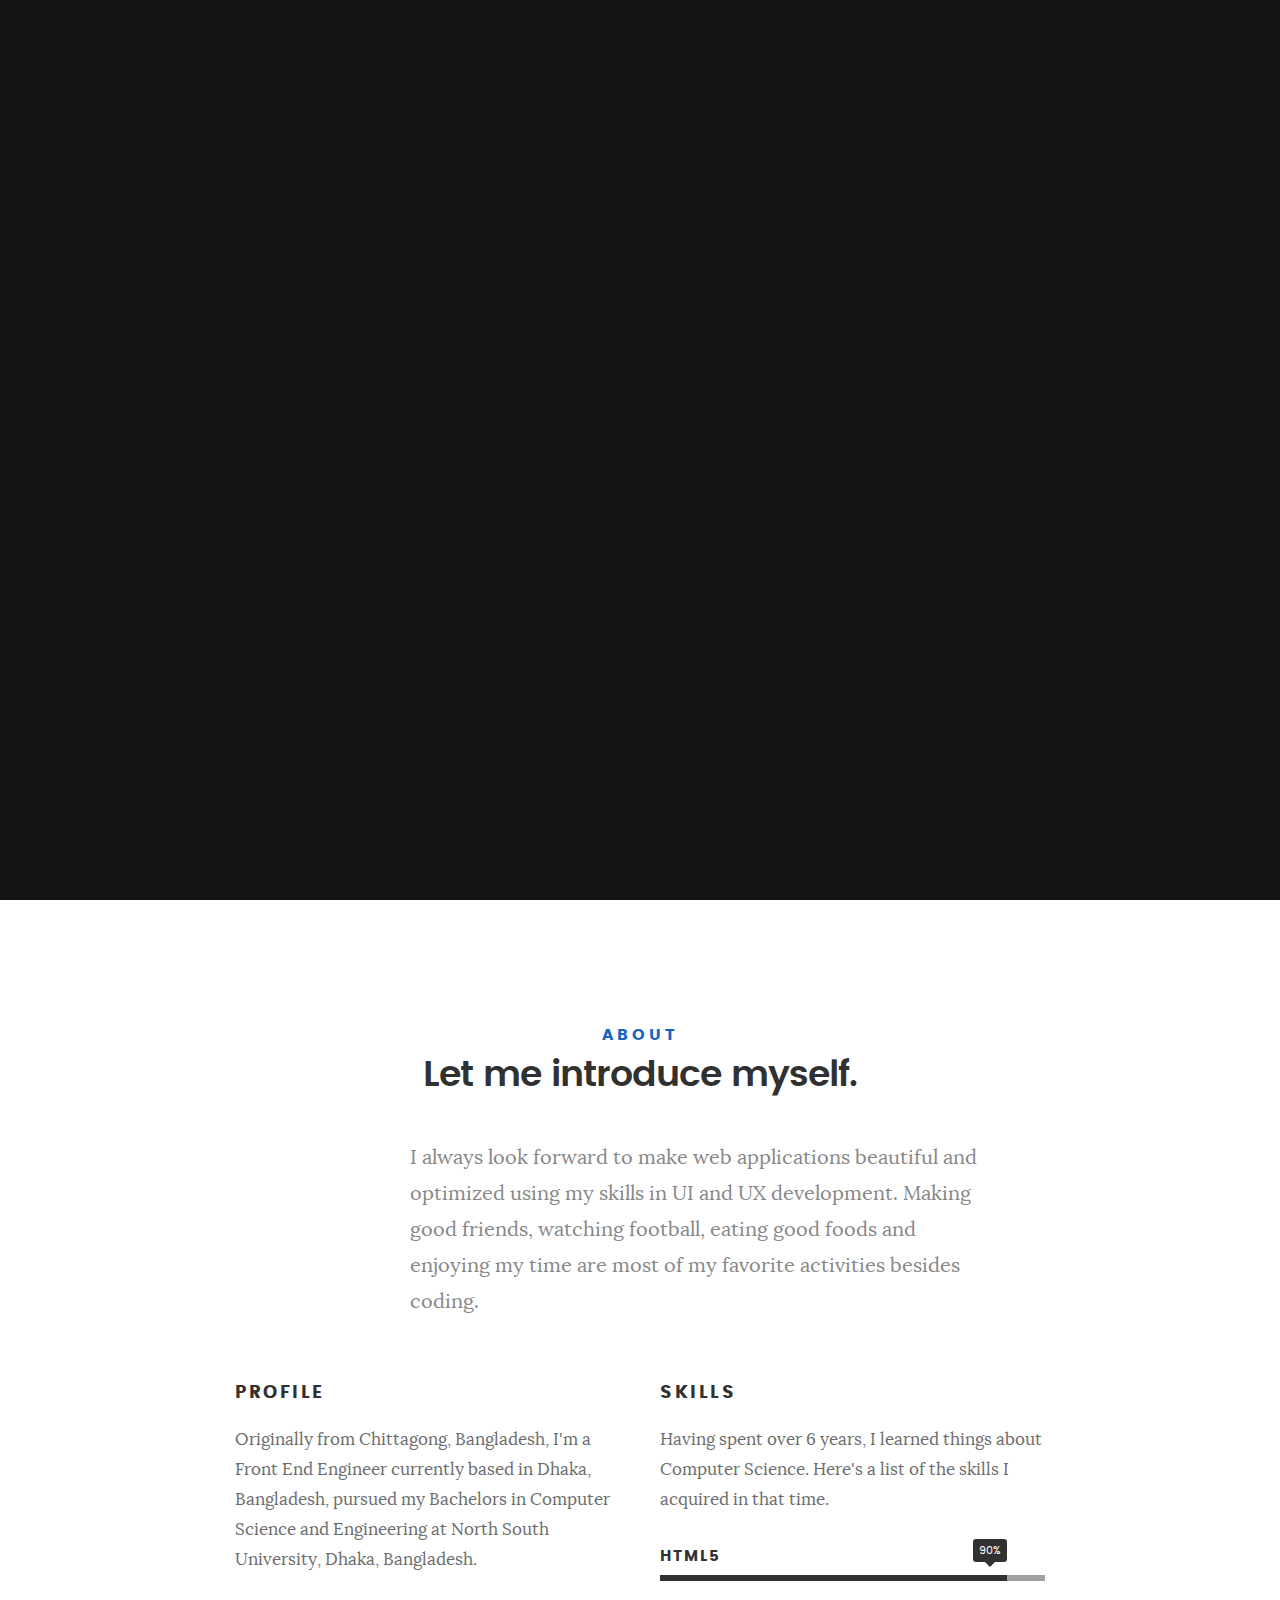
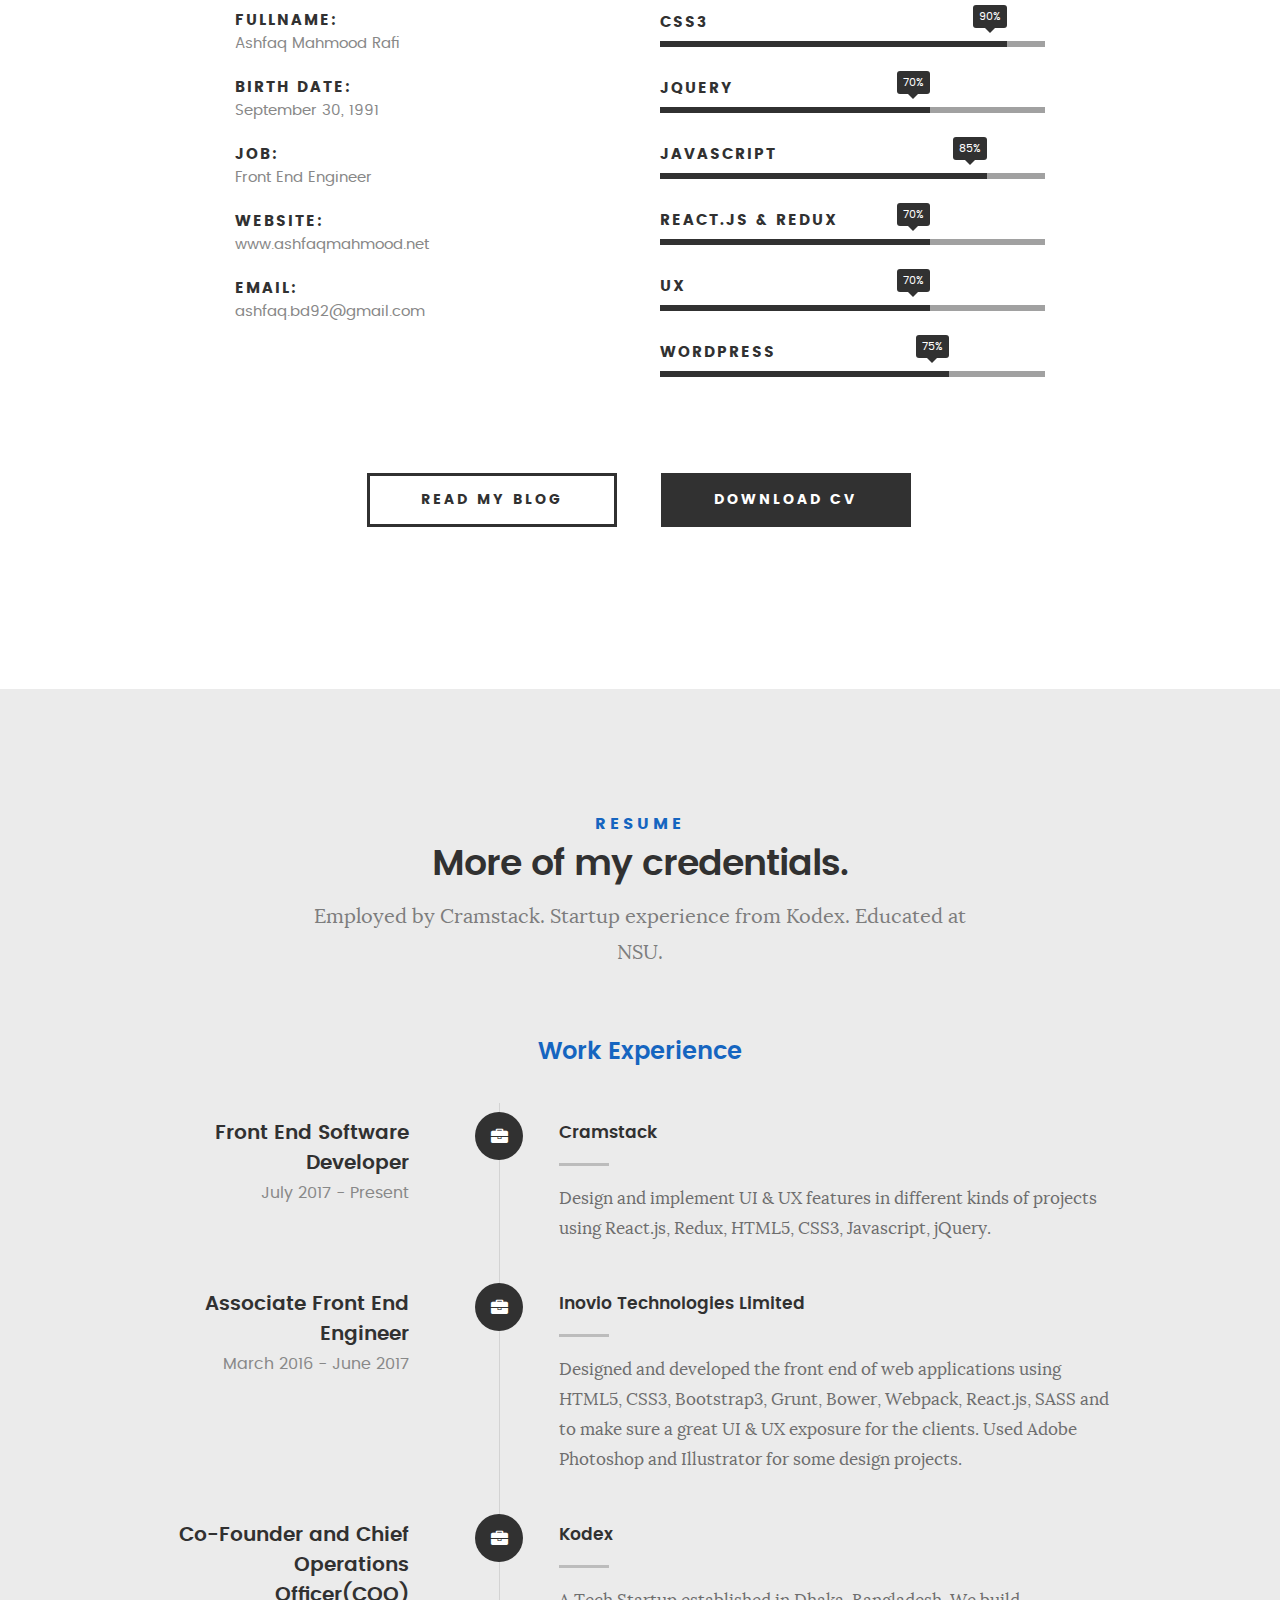
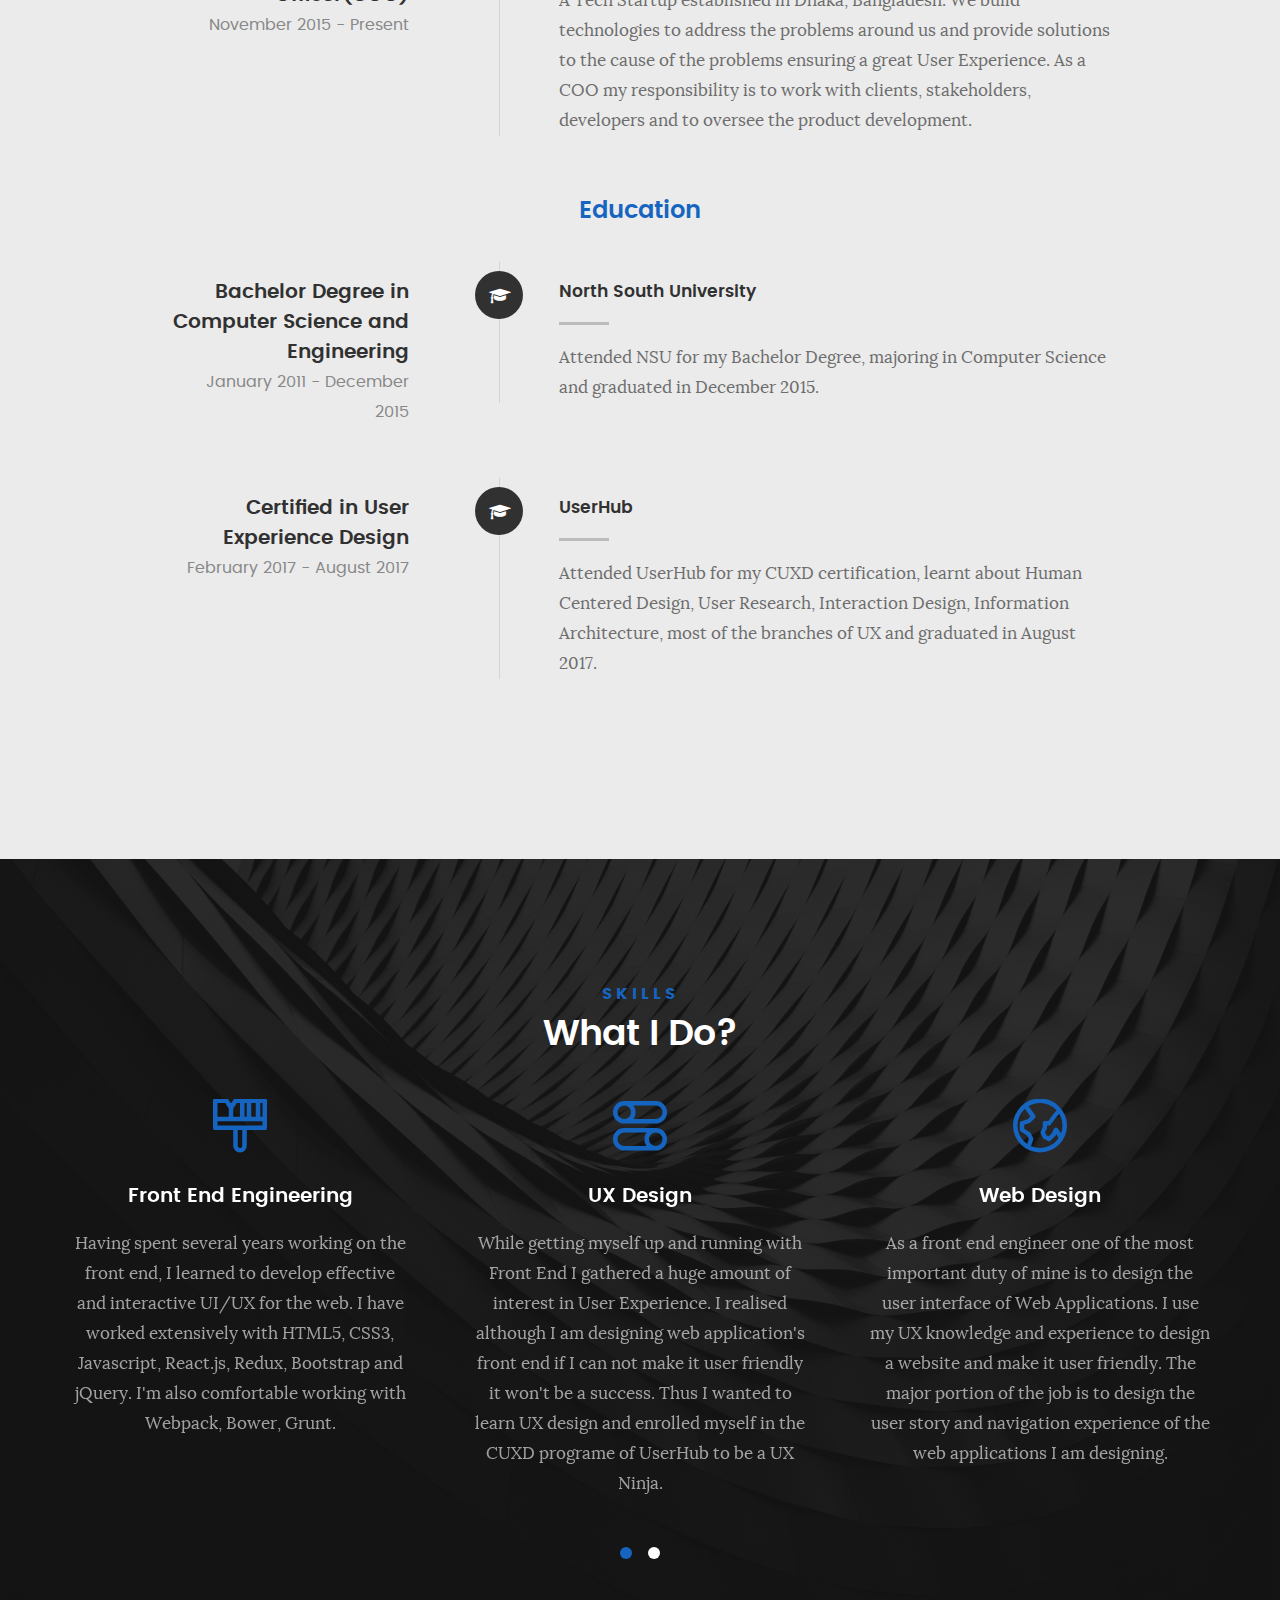
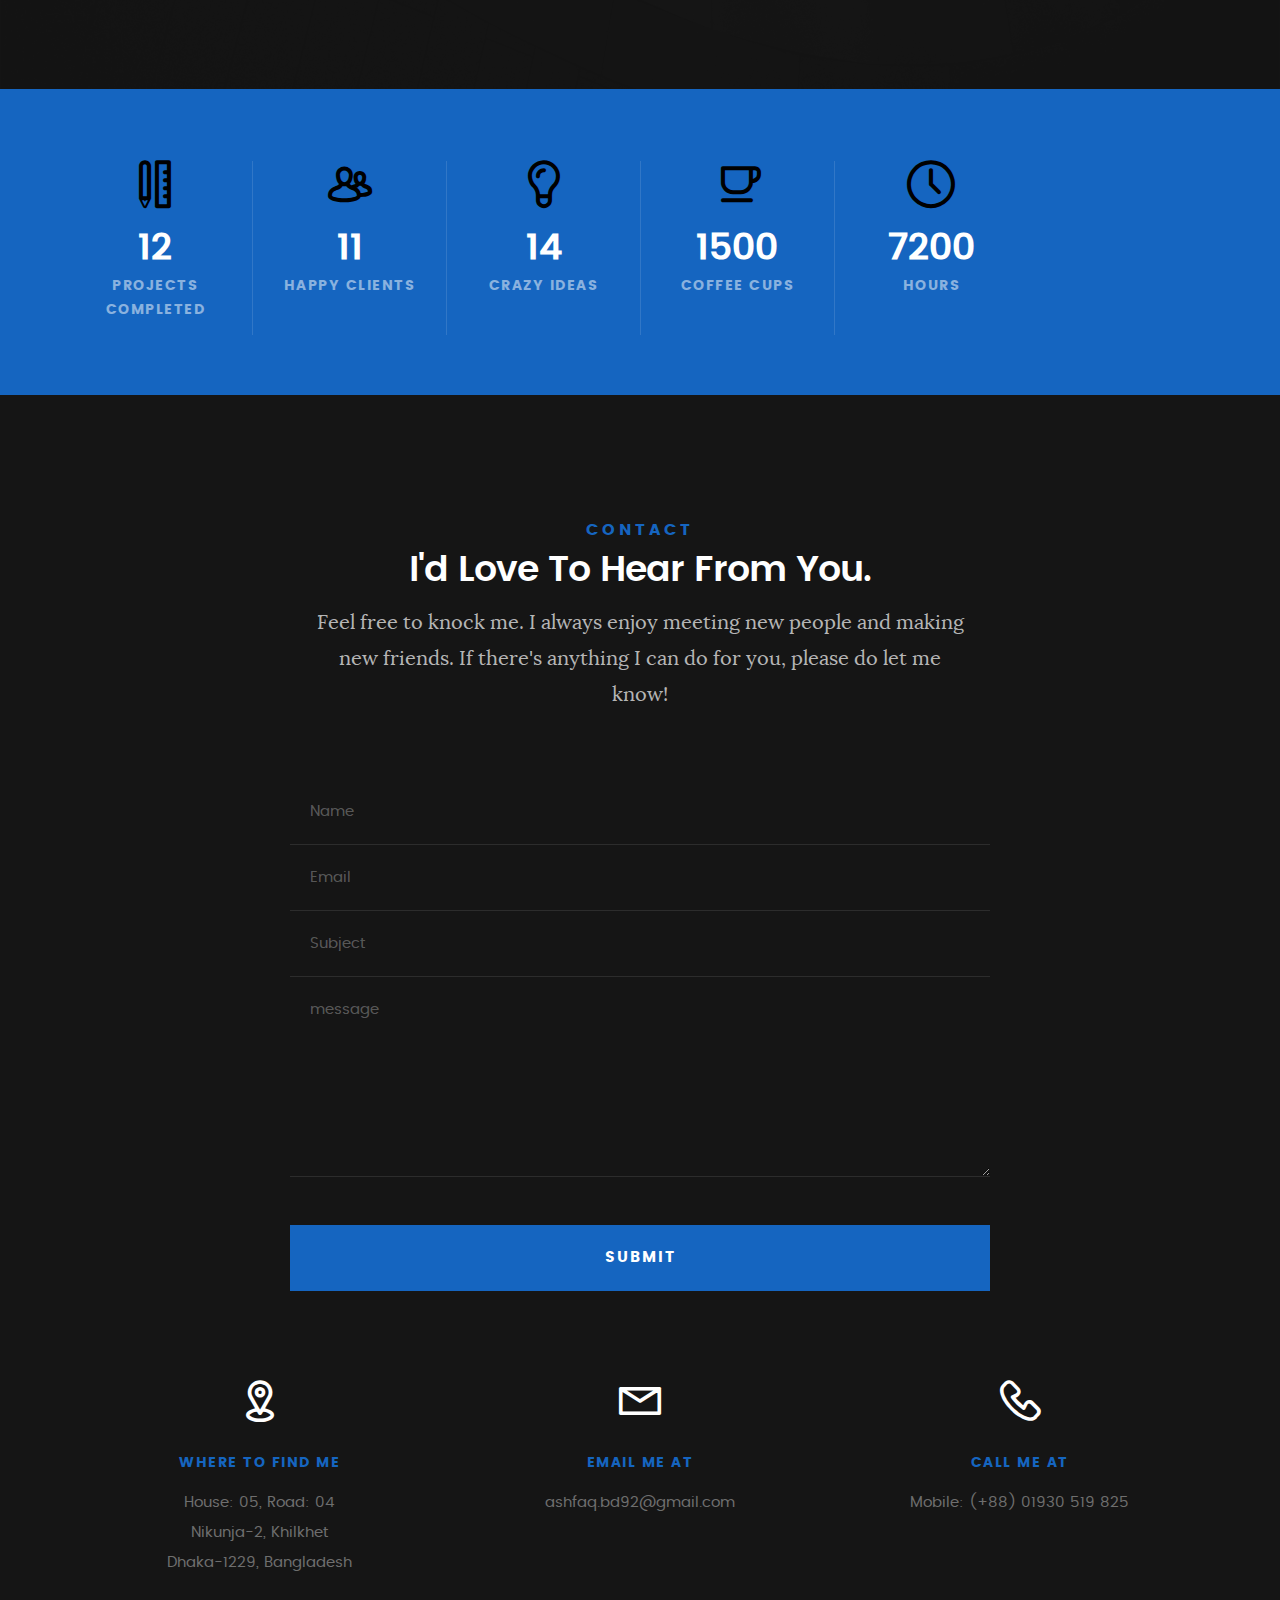
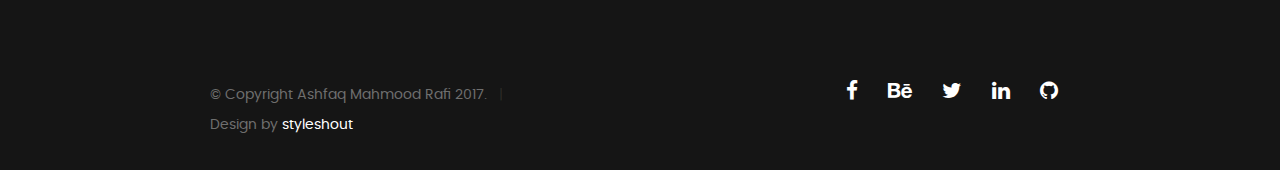
<file: index.html>
<!DOCTYPE html>
<!--[if IE 8 ]><html class="no-js oldie ie8" lang="en"> <![endif]-->
<!--[if IE 9 ]><html class="no-js oldie ie9" lang="en"> <![endif]-->
<!--[if (gte IE 9)|!(IE)]><!--><html class="no-js" lang="en"> <!--<![endif]-->
<head>

   <!--- basic page needs
   ================================================== -->
   <meta charset="utf-8">
	<title>Ashfaq Mahmood Rafi</title>
	<meta name="description" content="">  
	<meta name="author" content="">

   <!-- mobile specific metas
   ================================================== -->
	<meta name="viewport" content="width=device-width, initial-scale=1, maximum-scale=1">

 	<!-- CSS
   ================================================== -->
   <link rel="stylesheet" href="css/base.css">  
   <link rel="stylesheet" href="css/main.css">
   <link rel="stylesheet" href="css/vendor.css">     

   <!-- script
   ================================================== -->   
	<script src="js/modernizr.js"></script>
	<script src="js/pace.min.js"></script>

   <!-- favicons
	================================================== -->
	<!--<link rel="icon" type="image/png" href="favicon.png">-->
	<link rel="shortcut icon" type="image/x-icon" href="fav.ico">

</head>

<body id="top">

	<!-- header 
   ================================================== -->
   <header>   	
   	<div class="row">

   		<div class="top-bar">
   			<a class="menu-toggle" href="#"><span>Menu</span></a>

	   		<!--<div class="logo">-->
		         <!--<a href="index.html"></a>-->
			<!--</div>-->

		   	<nav id="main-nav-wrap">
					<ul class="main-navigation">
						<li class="current"><a class="smoothscroll"  href="#intro" title="">Home</a></li>
						<li><a class="smoothscroll"  href="#about" title="">About</a></li>
						<li><a class="smoothscroll"  href="#resume" title="">Resume</a></li>
						<li><a href="portfolio.html" title="Portfolio" target="_blank">Portfolio</a></li>
						<li><a class="smoothscroll"  href="#services" title="">SKills</a></li>
						<li><a class="smoothscroll"  href="#contact" title="">Contact</a></li>
                        <!--<li><a class="smoothscroll"  href="https://medium.com/@ashfaq.rafi" title="">Blog</a></li>-->
						<!--<li><a href="styles.html" title="">Style Demo</a></li>				-->
					</ul>
				</nav>    		
   		</div> <!-- /top-bar --> 
   		
   	</div> <!-- /row --> 		
   </header> <!-- /header -->

	<!-- intro section
   ================================================== -->
   <section id="intro">   

   	<div class="intro-overlay"></div>	

   	<div class="intro-content">
   		<div class="row">

   			<div class="col-twelve">

	   			<h5>Hi, There.</h5>
	   			<h1>I'm Ashfaq Mahmood Rafi.</h1>

	   			<p class="intro-position">
	   				<span>Front End Engineer</span>
	   				<span>UI & UX Developer</span>
	   			</p>

	   			<a class="button stroke smoothscroll" href="#about" title="">More About Me</a>

	   		</div>  
   			
   		</div>   		 		
   	</div> <!-- /intro-content --> 

   	<ul class="intro-social">        
         <li><a href="https://www.facebook.com/ashfaq.rafi"><i class="fa fa-facebook"></i></a></li>
         <li><a href="https://www.behance.net/ashfaqrafi"><i class="fa fa-behance"></i></a></li>
         <li><a href="https://twitter.com/ashfaqrafi"><i class="fa fa-twitter"></i></a></li>
         <!--<li><a href="#"><i class="fa fa-dribbble"></i></a></li>-->
        <li><a href="https://www.linkedin.com/in/ashfaqrafi/"><i class="fa fa-linkedin"></i></a></li>
         <li><a href="https://github.com/ashfaqrafi"><i class="fa fa-github"></i></a></li>
      </ul> <!-- /intro-social -->      	

   </section> <!-- /intro -->


   <!-- about section
   ================================================== -->
   <section id="about">  

   	<div class="row section-intro">
   		<div class="col-twelve">

   			<h5>About</h5>
   			<h1>Let me introduce myself.</h1>

   			<div class="intro-info">

   				<!--<img src="images/pro.jpg" alt="Profile Picture">-->

   				<p class="lead">
                    I always look forward to make web applications beautiful and optimized using my skills in UI and UX development. Making good friends, watching football, eating good foods and enjoying my time are most of my favorite activities besides coding.
				</p>
   			</div>   			

   		</div>   		
   	</div> <!-- /section-intro -->

   	<div class="row about-content">

   		<div class="col-six tab-full">

   			<h3>Profile</h3>
   			<p>
                Originally from Chittagong, Bangladesh, I'm a Front End Engineer currently based in Dhaka, Bangladesh, pursued my Bachelors in Computer Science and Engineering at North South University, Dhaka, Bangladesh.
            </p>

   			<ul class="info-list">
   				<li>
   					<strong>Fullname:</strong>
   					<span>Ashfaq Mahmood Rafi</span>
   				</li>
   				<li>
   					<strong>Birth Date:</strong>
   					<span>September 30, 1991</span>
   				</li>
   				<li>
   					<strong>Job:</strong>
   					<span>Front End Engineer</span>
   				</li>
   				<li>
   					<strong>Website:</strong>
   					<span>www.ashfaqmahmood.net</span>
   				</li>
   				<li>
   					<strong>Email:</strong>
   					<span>ashfaq.bd92@gmail.com</span>
   				</li>

   			</ul> <!-- /info-list -->

   		</div>

   		<div class="col-six tab-full">

   			<h3>Skills</h3>
   			<p>
                Having spent over 6 years, I learned things about Computer Science. Here's a list of the skills I acquired in that time.
            </p>

				<ul class="skill-bars">
				   <li>
				   	<div class="progress percent90"><span>90%</span></div>
				   	<strong>HTML5</strong>
				   </li>
				   <li>
				   	<div class="progress percent90"><span>90%</span></div>
				   	<strong>CSS3</strong>
				   </li>
				   <li>
				   	<div class="progress percent70"><span>70%</span></div>
				   	<strong>JQuery</strong>
				   </li>
				   <li>
				   	<div class="progress percent85"><span>85%</span></div>
				   	<strong>Javascript</strong>
				   </li>
                    <li>

                        <div class="progress percent70"><span>70%</span></div>
                        <strong>React.js & Redux</strong>
                    </li>
                    <li>

                        <div class="progress percent70"><span>70%</span></div>
                        <strong>UX</strong>
                    </li>
				   <li>

				   	<div class="progress percent75"><span>75%</span></div>
				   	<strong>Wordpress</strong>
				   </li>
      
				</ul> <!-- /skill-bars -->		

   		</div>

   	</div>

   	<div class="row button-section">
   		<div class="col-twelve">
   			<a href="https://medium.com/@ashfaq.rafi" title="Read Me" class="button stroke">Read My Blog</a>
   			<a href="https://drive.google.com/file/d/0B57ECb1aXMYuRTZSc0V0UDFZalk/view?usp=sharing" title="Download CV" class="button button-primary">Download CV</a>
   		</div>   		
   	</div>

   </section> <!-- /process-->    


   <!-- resume Section
   ================================================== -->
	<section id="resume" class="grey-section">

		<div class="row section-intro">
   		<div class="col-twelve">

   			<h5>Resume</h5>
   			<h1>More of my credentials.</h1>

   			<p class="lead">
                Employed by Cramstack. Startup experience from Kodex. Educated at NSU.
            </p>

   		</div>   		
   	</div> <!-- /section-intro--> 

   	<div class="row resume-timeline">

   		<div class="col-twelve resume-header">

   			<h2>Work Experience</h2>

   		</div> <!-- /resume-header -->

   		<div class="col-twelve">

   			<div class="timeline-wrap">

   				<div class="timeline-block">

	   				<div class="timeline-ico">
	   					<i class="fa fa-briefcase"></i>
	   				</div>

	   				<div class="timeline-header">
	   					<h3>Front End Software Developer</h3>
	   					<p>July 2017 - Present</p>
	   				</div>

	   				<div class="timeline-content">
	   					<h4>Cramstack</h4>
	   					<p>
                            Design and implement UI & UX features in different kinds of projects using React.js, Redux, HTML5, CSS3, Javascript, jQuery.
                        </p>
	   				</div>

	   			</div> <!-- /timeline-block -->

	   			<div class="timeline-block">

	   				<div class="timeline-ico">
	   					<i class="fa fa-briefcase"></i>
	   				</div>

	   				<div class="timeline-header">
	   					<h3>Associate Front End Engineer</h3>
	   					<p>March 2016 - June 2017</p>
	   				</div>

	   				<div class="timeline-content">
	   					<h4>Inovio Technologies Limited</h4>
	   					<p>
                            Designed and developed the front end of web applications using HTML5, CSS3, Bootstrap3, Grunt, Bower, Webpack, React.js, SASS and to make sure a great UI & UX exposure for the clients. Used Adobe Photoshop and Illustrator for some design projects.
                        </p>
	   				</div>

	   			</div>

                <div class="timeline-block">

                    <div class="timeline-ico">
                        <i class="fa fa-briefcase"></i>
                    </div>

                    <div class="timeline-header">
                        <h3>Co-Founder and Chief Operations Officer(COO)</h3>
                        <p>November 2015 - Present</p>
                    </div>

                    <div class="timeline-content">
                        <h4>Kodex</h4>
                        <p>
                            A Tech Startup established in Dhaka, Bangladesh. We build technologies to address the problems around us and provide solutions to the cause of the problems ensuring a great User Experience.
                            As a COO my responsibility is to work with clients, stakeholders, developers and to oversee the product development.
                        </p>
                    </div>

                </div><!-- /timeline-block -->

	   			<!-- /timeline-block -->

   			</div> <!-- /timeline-wrap -->   			

   		</div> <!-- /col-twelve -->
   		
   	</div> <!-- /resume-timeline -->
   	
   	<div class="row resume-timeline">

   		<div class="col-twelve resume-header">

   			<h2>Education</h2>

   		</div> <!-- /resume-header -->

   		<div class="col-twelve">

   			<div class="timeline-wrap">

   				 <!-- /timeline-block -->

	   			<div class="timeline-block">

	   				<div class="timeline-ico">
	   					<i class="fa fa-graduation-cap"></i>
	   				</div>

	   				<div class="timeline-header">
	   					<h3>Bachelor Degree in Computer Science and Engineering</h3>
	   					<p>January 2011 - December 2015</p>
	   				</div>

	   				<div class="timeline-content">
	   					<h4>North South University</h4>
	   					<p>
                            Attended NSU for my Bachelor Degree, majoring in Computer Science and graduated in December 2015.
                        </p>
	   				</div>

	   			</div>

                <!-- /timeline-block -->

	   			 <!-- /timeline-block -->

   			</div> <!-- /timeline-wrap -->   			

   		</div>

        <div class="col-twelve">

            <div class="timeline-wrap">

                <!-- /timeline-block -->

                <div class="timeline-block">

                    <div class="timeline-ico">
                        <i class="fa fa-graduation-cap"></i>
                    </div>

                    <div class="timeline-header">
                        <h3>Certified in User Experience Design</h3>
                        <p>February 2017 - August 2017</p>
                    </div>

                    <div class="timeline-content">
                        <h4>UserHub</h4>
                        <p>
                            Attended UserHub for my CUXD certification, learnt about Human Centered Design, User Research, Interaction Design, Information Architecture, most of the branches of UX and graduated in August 2017.
                        </p>
                    </div>

                </div><!-- /timeline-block -->

                <!-- /timeline-block -->

            </div> <!-- /timeline-wrap -->

        </div><!-- /col-twelve -->
   		
   	</div> <!-- /resume-timeline -->
		
	</section> <!-- /features -->


	<!-- Portfolio Section
   ================================================== -->
	<!--<section id="portfolio">-->

		<!--<div class="row section-intro">-->
   		<!--<div class="col-twelve">-->

   			<!--<h5>Portfolio</h5>-->
   			<!--<h1>Check Out Some of My Works.</h1>-->

   			<!--&lt;!&ndash;<p class="lead">Lorem ipsum Do commodo in proident enim in dolor cupidatat adipisicing dolore officia nisi aliqua incididunt Ut veniam lorem ipsum Consectetur ut in in eu do.</p>&ndash;&gt;-->

   		<!--</div>   		-->
   	<!--</div> &lt;!&ndash; /section-intro&ndash;&gt; -->

   	<!--<div class="row portfolio-content">-->

   		<!--<div class="col-twelve">-->

   			<!--&lt;!&ndash; portfolio-wrapper &ndash;&gt;-->
	         <!--<div id="folio-wrapper" class="block-1-2 block-mob-full stack">-->

	         	<!--<div class="bgrid folio-item">-->
	               <!--<div class="item-wrap">-->
	               	<!--<img src="images/portfolio/liberty.jpg" alt="Liberty">-->
	                  <!--<a href="#modal-01" class="overlay">	                  	           -->
	                     <!--<div class="folio-item-table">-->
	                     	<!--<div class="folio-item-cell">-->
		     					       <!--<h3 class="folio-title">Liberty</h3>	     					    -->
		     					    	 <!--<span class="folio-types">-->
		     					       	  <!--Graphic Design-->
		     					       <!--</span>-->
		     					   <!--</div>	                      	-->
	                     <!--</div>                    -->
	                  <!--</a>-->
	               <!--</div>	               -->
	        		<!--</div> &lt;!&ndash; /folio-item &ndash;&gt;-->

	        		<!--<div class="bgrid folio-item">-->
	               <!--<div class="item-wrap">-->
	               	<!--<img src="images/portfolio/shutterbug.jpg" alt="Shutterbug">-->
	               	<!--<a href="#modal-02" class="overlay">              		                  -->
	                     <!--<div class="folio-item-table">-->
	                     	<!--<div class="folio-item-cell">-->
	                     		<!--<h3 class="folio-title">Shutterbug</h3>	     					    -->
		     					    	<!--<span class="folio-types">-->
		     					       	  <!--Web Design-->
		     					      <!--</span>		     		-->
		     					   <!--</div> 	                      	-->
	                     <!--</div>                    -->
	                  <!--</a>-->
	               <!--</div>-->
	        		<!--</div> &lt;!&ndash; /folio-item &ndash;&gt;-->

	            <!--<div class="bgrid folio-item">-->
	               <!--<div class="item-wrap">-->
	               	<!--<img src="images/portfolio/clouds.jpg"alt="Clouds">-->
	                  <!--<a href="#modal-03" class="overlay">             		                  -->
	                     <!--<div class="folio-item-table">-->
	                     	<!--<div class="folio-item-cell">-->
	                     		<!--<h3 class="folio-title">Clouds</h3>	     					    -->
		     					    	<!--<span class="folio-types">-->
		     					       	  <!--Web Design-->
		     					      <!--</span>		     		-->
		     					   <!--</div> 	                      	-->
	                     <!--</div>                    -->
	                  <!--</a>-->
	               <!--</div>-->
	        		<!--</div> &lt;!&ndash; /folio-item &ndash;&gt;-->

	            <!--<div class="bgrid folio-item">-->
	               <!--<div class="item-wrap">-->
	               	<!--<img src="images/portfolio/beetle.jpg" alt="Beetle">-->
	                  <!--<a href="#modal-04" class="overlay">                  	                 -->
	                     <!--<div class="folio-item-table">-->
	                     	<!--<div class="folio-item-cell">-->
	                     		<!--<h3 class="folio-title">Beetle</h3>	     					    -->
		     					    	<!--<span class="folio-types">-->
		     					       	  <!--Branding-->
		     					      <!--</span>		     		-->
		     					   <!--</div>  	                      	-->
	                     <!--</div>                    -->
	                  <!--</a>-->
	               <!--</div>-->
	        		<!--</div> &lt;!&ndash; /folio-item &ndash;&gt;     -->

	        		<!--<div class="bgrid folio-item">-->
	               <!--<div class="item-wrap">-->
	               	<!--<img src="images/portfolio/lighthouse.jpg" alt="Lighthouse">-->
	                  <!--<a href="#modal-05" class="overlay">             		                  -->
	                     <!--<div class="folio-item-table">-->
	                     	<!--<div class="folio-item-cell">-->
	                     		<!--<h3 class="folio-title">Lighthouse</h3>	     					    -->
		     					    	<!--<span class="folio-types">-->
		     					       	  <!--Web Development-->
		     					      <!--</span>		     		-->
		     					   <!--</div> 	                      	-->
	                     <!--</div>                    -->
	                  <!--</a>-->
	               <!--</div>-->
	        		<!--</div> &lt;!&ndash; /folio-item &ndash;&gt;-->

	            <!--<div class="bgrid folio-item">-->
	               <!--<div class="item-wrap">-->
	               	<!--<img src="images/portfolio/salad.jpg" alt="Salad">-->
	                  <!--<a href="#modal-06" class="overlay">-->
	                     <!--<div class="folio-item-table">-->
	                     	<!--<div class="folio-item-cell">-->
	                     		<!--<h3 class="folio-title">Salad</h3>	     					    -->
		     					    	<!--<span class="folio-types">-->
		     					       	  <!--Branding-->
		     					      <!--</span>		     		-->
		     					   <!--</div>	                      	-->
	                     <!--</div>                    -->
	                  <!--</a>-->
	               <!--</div>-->
	        		<!--</div> &lt;!&ndash; /folio-item &ndash;&gt;   -->

	            <!--&lt;!&ndash; modal popups - begin-->
	            <!--============================================================= &ndash;&gt;-->
	            <!--<div id="modal-01" class="popup-modal slider mfp-hide">	-->

				     	<!--<div class="media">-->
				     		<!--<img src="images/portfolio/modals/m-liberty.jpg" alt="" />-->
				     	<!--</div>      	-->

					   <!--<div class="description-box">-->
					      <!--<h4>Liberty</h4>		      -->
					      <!--<p>Proin gravida nibh vel velit auctor aliquet. Aenean sollicitudin, lorem quis bibendum auctor, nisi elit consequat ipsum, nec sagittis sem nibh id elit.</p>-->

					      <!--<div class="categories">Web Development</div>			               -->
					   <!--</div>-->

			         <!--<div class="link-box">-->
			            <!--<a href="http://www.behance.net">Details</a>-->
					      <!--<a href="#" class="popup-modal-dismiss">Close</a>-->
			         <!--</div>		      -->

				   <!--</div> &lt;!&ndash; /modal-01 &ndash;&gt;-->

				   <!--<div id="modal-02" class="popup-modal slider mfp-hide">	-->

				     	<!--<div class="media">-->
				     		<!--<img src="images/portfolio/modals/m-shutterbug.jpg" alt="" />-->
				     	<!--</div>      	-->

					   <!--<div class="description-box">-->
					      <!--<h4>Shutterbug</h4>		      -->
					      <!--<p>Proin gravida nibh vel velit auctor aliquet. Aenean sollicitudin, lorem quis bibendum auctor, nisi elit consequat ipsum, nec sagittis sem nibh id elit.</p>-->

					      <!--<div class="categories">Web Design</div>			               -->
					   <!--</div>-->

			         <!--<div class="link-box">-->
			            <!--<a href="http://www.behance.net">Details</a>-->
					      <!--<a href="#" class="popup-modal-dismiss">Close</a>-->
			         <!--</div>		      -->

				   <!--</div> &lt;!&ndash; /modal-02 &ndash;&gt;-->

				   <!--<div id="modal-03" class="popup-modal slider mfp-hide">	-->

				     	<!--<div class="media">-->
				     		<!--<img src="images/portfolio/modals/m-clouds.jpg" alt="" />-->
				     	<!--</div>      	-->

					   <!--<div class="description-box">-->
					      <!--<h4>Clouds</h4>		      -->
					      <!--<p>Proin gravida nibh vel velit auctor aliquet. Aenean sollicitudin, lorem quis bibendum auctor, nisi elit consequat ipsum, nec sagittis sem nibh id elit.</p>-->

					      <!--<div class="categories">Web Design</div>			               -->
					   <!--</div>-->

			         <!--<div class="link-box">-->
			            <!--<a href="http://www.behance.net">Details</a>-->
					      <!--<a href="#" class="popup-modal-dismiss">Close</a>-->
			         <!--</div>		      -->

				   <!--</div> &lt;!&ndash; /modal-03 &ndash;&gt;-->

				   <!--<div id="modal-04" class="popup-modal slider mfp-hide">	-->

				     	<!--<div class="media">-->
				     		<!--<img src="images/portfolio/modals/m-beetle.jpg" alt="" />-->
				     	<!--</div>      	-->

					   <!--<div class="description-box">-->
					      <!--<h4>Beetle</h4>		      -->
					      <!--<p>Proin gravida nibh vel velit auctor aliquet. Aenean sollicitudin, lorem quis bibendum auctor, nisi elit consequat ipsum, nec sagittis sem nibh id elit.</p>-->

					      <!--<div class="categories">Branding</div>			               -->
					   <!--</div>-->

			         <!--<div class="link-box">-->
			            <!--<a href="http://www.behance.net">Details</a>-->
					      <!--<a href="#" class="popup-modal-dismiss">Close</a>-->
			         <!--</div>		      -->

				   <!--</div> &lt;!&ndash; /modal-04 &ndash;&gt;-->

				   <!--<div id="modal-05" class="popup-modal slider mfp-hide">	-->

				     	<!--<div class="media">-->
				     		<!--<img src="images/portfolio/modals/m-lighthouse.jpg" alt="" />-->
				     	<!--</div>      	-->

					   <!--<div class="description-box">-->
					      <!--<h4>Lighthouse</h4>		      -->
					      <!--<p>Proin gravida nibh vel velit auctor aliquet. Aenean sollicitudin, lorem quis bibendum auctor, nisi elit consequat ipsum, nec sagittis sem nibh id elit.</p>-->

					      <!--<div class="categories">Web Development</div>			               -->
					   <!--</div>-->

			         <!--<div class="link-box">-->
			            <!--<a href="http://www.behance.net">Details</a>-->
					      <!--<a href="#" class="popup-modal-dismiss">Close</a>-->
			         <!--</div>		      -->

				   <!--</div> &lt;!&ndash; /modal-05 &ndash;&gt;-->

				   <!--<div id="modal-06" class="popup-modal slider mfp-hide">	-->

				     	<!--<div class="media">-->
				     		<!--<img src="images/portfolio/modals/m-salad.jpg" alt="" />-->
				     	<!--</div>      	-->

					   <!--<div class="description-box">-->
					      <!--<h4>Salad</h4>		      -->
					      <!--<p>Proin gravida nibh vel velit auctor aliquet. Aenean sollicitudin, lorem quis bibendum auctor, nisi elit consequat ipsum, nec sagittis sem nibh id elit.</p>-->

					      <!--<div class="categories">Branding</div>			               -->
					   <!--</div>-->

			         <!--<div class="link-box">-->
			            <!--<a href="http://www.behance.net">Details</a>-->
					      <!--<a href="#" class="popup-modal-dismiss">Close</a>-->
			         <!--</div>		      -->

				   <!--</div> &lt;!&ndash; /modal-06 &ndash;&gt;-->


				   <!--&lt;!&ndash; modal popups - end-->
	            <!--============================================================= &ndash;&gt;-->

	         <!--</div> &lt;!&ndash; /portfolio-wrapper &ndash;&gt; -->

   		<!--</div>  &lt;!&ndash; /twelve &ndash;&gt;   -->

   	<!--</div> &lt;!&ndash; /portfolio-content &ndash;&gt; -->
		<!---->
	<!--</section> &lt;!&ndash; /portfolio &ndash;&gt; -->


	<!-- CTA Section
   ================================================== -->
	<!--<section id="cta" class="grey-section">-->

   	<!--<div class="row cta-content">-->

   		<!--<div class="col-twelve section-ads">  -->

	     		<!--<h2 class="h01"><a href="http://www.dreamhost.com/r.cgi?287326|STYLESHOUT">Styleshout Recommends Dreamhost.</a></h2>-->

		      <!--<p class="lead">-->
		      <!--Looking for an awesome and reliable webhosting? Try <a href="http://www.dreamhost.com/r.cgi?287326|STYLESHOUT"><span>DreamHost</span></a>.-->
				<!--Get <span>$50 off</span> when you sign up with the promocode <span>styleshout</span>. -->
				<!--&lt;!&ndash; Simply type	the promocode in the box labeled “Promo Code” when placing your order. &ndash;&gt;	-->
				<!--</p>-->

				<!--<div class="action">-->
			      <!--<a class="button button-primary large" href="http://www.dreamhost.com/r.cgi?287326|STYLESHOUT">Sign Up Now</a>-->
		      <!--</div>		     	-->

   		<!--</div>-->

   	<!--</div> &lt;!&ndash; /cta-content &ndash;&gt;-->

   <!--</section> &lt;!&ndash; /cta &ndash;&gt; -->

	
	<!-- services Section
   ================================================== -->
	<section id="services">

		<div class="overlay"></div>

		<div class="row section-intro">
   		<div class="col-twelve">

   			<h5>SKills</h5>
   			<h1>What I Do?</h1>

   			<!--<p class="lead">Lorem ipsum Do commodo in proident enim in dolor cupidatat adipisicing dolore officia nisi aliqua incididunt Ut veniam lorem ipsum Consectetur ut in in eu do.</p>-->

   		</div>   		
   	</div> <!-- /section-intro -->

   	<div class="row services-content">

   		<div id="owl-slider" class="owl-carousel services-list">

            <div class="service">

                <span class="icon"><i class="icon-paint-brush"></i></span>

                <div class="service-content">

                    <h3>Front End Engineering</h3>

                    <p class="desc">
                        Having spent several years working on the front end, I learned to develop effective and interactive UI/UX for the web. I have worked extensively with HTML5, CSS3, Javascript, React.js, Redux, Bootstrap and jQuery. I'm also comfortable working with Webpack, Bower, Grunt.
                    </p>

                </div>

            </div>

            <div class="service">

                <span class="icon"><i class="icon-toggles"></i></span>

                <div class="service-content">

                    <h3>UX Design</h3>

                    <p class="desc">
                        While getting myself up and running with Front End I gathered a huge amount of interest in User Experience. I realised although I am designing web application's front end if I can not make it user friendly it won't be a success. Thus I wanted to learn UX design and enrolled myself in the CUXD programe of UserHub to be a UX Ninja.
                    </p>

                </div>

            </div>

	      	<div class="service">	

	      		<span class="icon"><i class="icon-earth"></i></span>            

	            <div class="service-content">	

	            	 <h3>Web Design</h3>

		            <p class="desc">
                        As a front end engineer one of the most important duty of mine is to design the user interface of Web Applications. I use my UX knowledge and experience to design a website and make it user friendly. The major portion of the job is to design the user story and navigation experience of the web applications I am designing.
	         		</p>
	         		
	         	</div> 	         	 

				</div> <!-- /service -->

				 <!-- /service -->

			    <!-- /service -->

				 <!-- /service -->

			   <div class="service">

			   	<span class="icon"><i class="icon-image"></i></span>	            

	            <div class="service-content">

	            	<h3>Product Design</h3>

		            <p class="desc">
                        To make sure a great user experience for my product's users I have to design a product from scratch. I am learning and using designing tools like Adobe Photoshop, Illustrator, Xd, Sketch, Invision, Zeplin etc. These tools help me to visualize the experience of a product even before I code it.
                    </p>

	            </div>	               

			   </div> <!-- /service -->

			   <div class="service">

			   	<span class="icon"><i class="icon-chat"></i></span>	   	           

	            <div class="service-content">

	            	 <h3>Entrepreneurship</h3>

		            <p class="desc">
                        Through many events of my life and career I found out an Entrepreneur inside me who want to address so many problems around him and build products to solve those problems. To achieve this dream I started Kodex in November 2015 with some of my friends and started my journey towards entrepreneurship by building sustainable products.
                    </p>
	        			
	            </div>	               

			   </div> <!-- /service -->

	      </div> <!-- /services-list -->
   		
   	</div> <!-- /services-content -->
		
	</section> <!-- /services -->	


	<!-- stats Section
   ================================================== -->
	<section id="stats" class="count-up">

		<div class="row">
			<div class="col-twelve">

				<div class="block-1-6 block-s-1-3 block-tab-1-2 block-mob-full stats-list">

					<div class="bgrid stat">

						<div class="icon-part">
							<i class="icon-pencil-ruler"></i>
						</div>

						<h3 class="stat-count">
							12
						</h3>

						<h5 class="stat-title">
							Projects Completed
						</h5>

					</div> <!-- /stat -->					

					<div class="bgrid stat">

						<div class="icon-part">
							<i class="icon-users"></i>
						</div>

						<h3 class="stat-count">
							11
						</h3>

						<h5 class="stat-title">
							Happy Clients
						</h5>

					</div> <!-- /stat -->

					<!--<div class="bgrid stat">-->

						<!--<div class="icon-part">-->
							<!--<i class="icon-badge"></i>-->
						<!--</div>-->

						<!--<h3 class="stat-count">-->
							<!--200-->
						<!--</h3>-->

						<!--<h5 class="stat-title">-->
							<!--Awards Received-->
						<!--</h5>-->

					<!--</div> &lt;!&ndash; /stat &ndash;&gt;									-->

					<div class="bgrid stat">

						<div class="icon-part">
							<i class="icon-light-bulb"></i>
						</div>

						<h3 class="stat-count">
							14
						</h3>

						<h5 class="stat-title">
							Crazy Ideas
						</h5>

					</div> <!-- /stat -->

					<div class="bgrid stat">

						<div class="icon-part">
							<i class="icon-cup"></i>
						</div>

						<h3 class="stat-count">
							1500
						</h3>

						<h5 class="stat-title">
							Coffee Cups
						</h5>

					</div> <!-- /stat -->

					<div class="bgrid stat">

						<div class="icon-part">
							<i class="icon-clock"></i>
						</div>

						<h3 class="stat-count">
							7200
						</h3>

						<h5 class="stat-title">
							Hours
						</h5>

					</div> <!-- /stat -->

				</div> <!-- /stats-list -->

			</div> <!-- /twelve -->
		</div> <!-- /row -->

	</section> <!-- /stats -->

	
   <!-- contact
   ================================================== -->
	<section id="contact">

		<div class="row section-intro">
   		<div class="col-twelve">

   			<h5>Contact</h5>
   			<h1>I'd Love To Hear From You.</h1>

   			<p class="lead">
                Feel free to knock me. I always enjoy meeting new people and making new friends. If there's anything I can do for you, please do let me know!
            </p>

   		</div> 
   	</div> <!-- /section-intro -->

   	<div class="row contact-form">

   		<div class="col-twelve">

            <!-- form -->
            <form name="contactForm" id="contactForm" method="post" action="">
      			<fieldset>

                  <div class="form-field">
 						   <input name="contactName" type="text" id="contactName" placeholder="Name" value="" minlength="2" required="">
                  </div>
                  <div class="form-field">
	      			   <input name="contactEmail" type="email" id="contactEmail" placeholder="Email" value="" required="">
	               </div>
                  <div class="form-field">
	     				   <input name="contactSubject" type="text" id="contactSubject" placeholder="Subject" value="">
	               </div>                       
                  <div class="form-field">
	                 	<textarea name="contactMessage" id="contactMessage" placeholder="message" rows="10" cols="50" required=""></textarea>
	               </div>                      
                 <div class="form-field">
                     <button class="submitform">Submit</button>
                     <div id="submit-loader">
                        <div class="text-loader">Sending...</div>                             
       				      <div class="s-loader">
								  	<div class="bounce1"></div>
								  	<div class="bounce2"></div>
								  	<div class="bounce3"></div>
								</div>
							</div>
                  </div>

      			</fieldset>
      		</form> <!-- Form End -->

            <!-- contact-warning -->
            <div id="message-warning">            	
            </div>            
            <!-- contact-success -->
      		<div id="message-success">
               <i class="fa fa-check"></i>Your message was sent, thank you!<br>
      		</div>

         </div> <!-- /col-twelve -->
   		
   	</div> <!-- /contact-form -->

   	<div class="row contact-info">

   		<div class="col-four tab-full">

   			<div class="icon">
   				<i class="icon-pin"></i>
   			</div>

   			<h5>Where to find me</h5>

   			<p>
            House: 05, Road: 04<br>
            Nikunja-2, Khilkhet<br>
            Dhaka-1229, Bangladesh
            </p>

   		</div>

   		<div class="col-four tab-full collapse">

   			<div class="icon">
   				<i class="icon-mail"></i>
   			</div>

   			<h5>Email Me At</h5>

   			<p>
                <!--someone@kardswebsite.com<br>-->
			   	ashfaq.bd92@gmail.com
			   </p>

   		</div>

   		<div class="col-four tab-full">

   			<div class="icon">
   				<i class="icon-phone"></i>
   			</div>

   			<h5>Call Me At</h5>

   			<p>
                <!--Phone: (+63) 555 1212<br>-->
			   	Mobile: (+88) 01930 519 825<br>
			     	<!--Fax: (+63) 555 0101-->
			   </p>

   		</div>
   		
   	</div> <!-- /contact-info -->
		
	</section> <!-- /contact -->


   <!-- footer
   ================================================== -->

   <footer>
     	<div class="row">

     		<div class="col-six tab-full pull-right social">

     			<ul class="footer-social">        
			      <li><a href="https://www.facebook.com/ashfaq.rafi"><i class="fa fa-facebook"></i></a></li>
			      <li><a href="https://www.behance.net/ashfaqrafi"><i class="fa fa-behance"></i></a></li>
			      <li><a href="https://twitter.com/ashfaqrafi"><i class="fa fa-twitter"></i></a></li>
			      <!--<li><a href="#"><i class="fa fa-dribbble"></i></a></li>-->
                    <li><a href="https://www.linkedin.com/in/ashfaqrafi/"><i class="fa fa-linkedin"></i></a></li>
                    <li><a href="https://github.com/ashfaqrafi"><i class="fa fa-github"></i></a></li>
			   </ul> 
	      		
	      </div>

      	<div class="col-six tab-full">
	      	<div class="copyright">
		        	<span>© Copyright Ashfaq Mahmood Rafi 2017.</span>
		        	<span>Design by <a href="http://www.styleshout.com/">styleshout</a></span>	         	
		         </div>		                  
	      	</div>

	      	<div id="go-top">
		         <a class="smoothscroll" title="Back to Top" href="#top"><i class="fa fa-long-arrow-up"></i></a>
		      </div>

      	</div> <!-- /row -->     	
   </footer>  

   <div id="preloader"> 
    	<div id="loader"></div>
   </div> 

   <!-- Java Script
   ================================================== --> 
   <script src="js/jquery-2.1.3.min.js"></script>
   <script src="js/plugins.js"></script>
   <script src="js/main.js"></script>

</body>

</html>
</file>
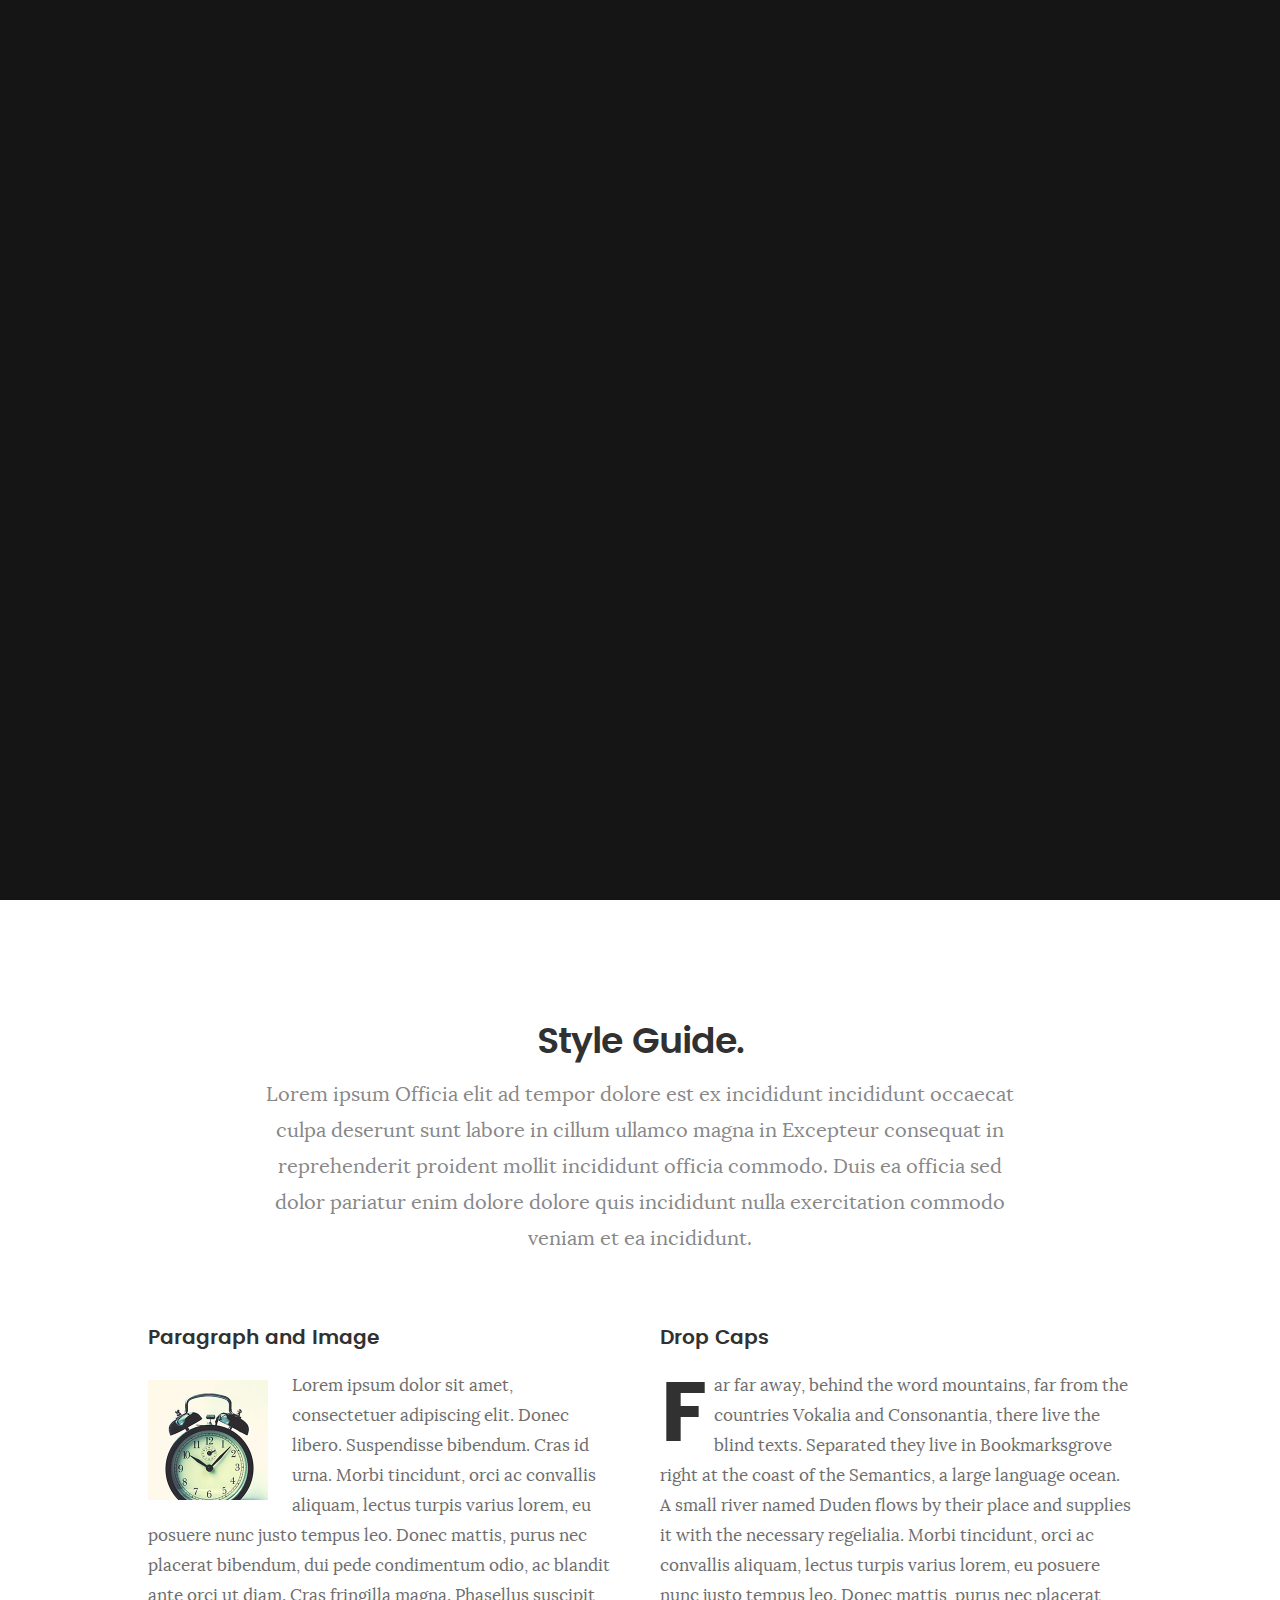
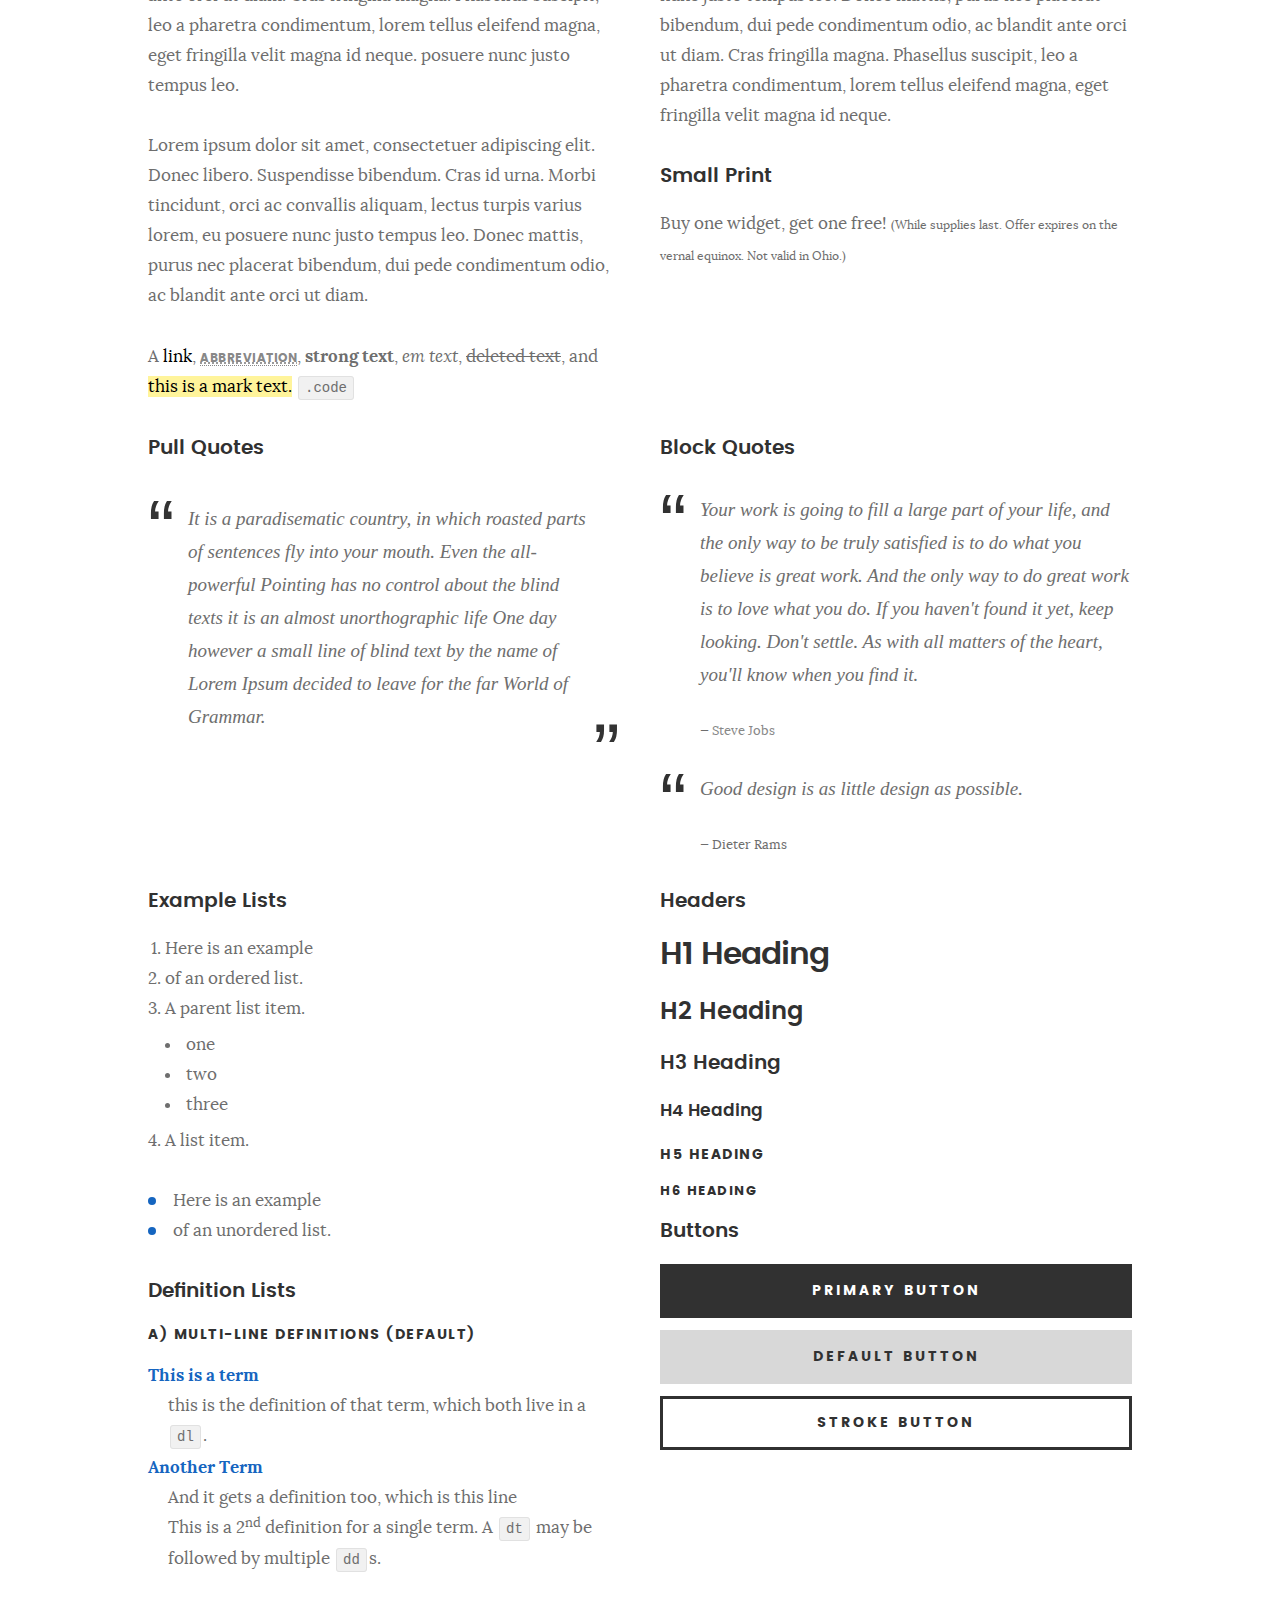
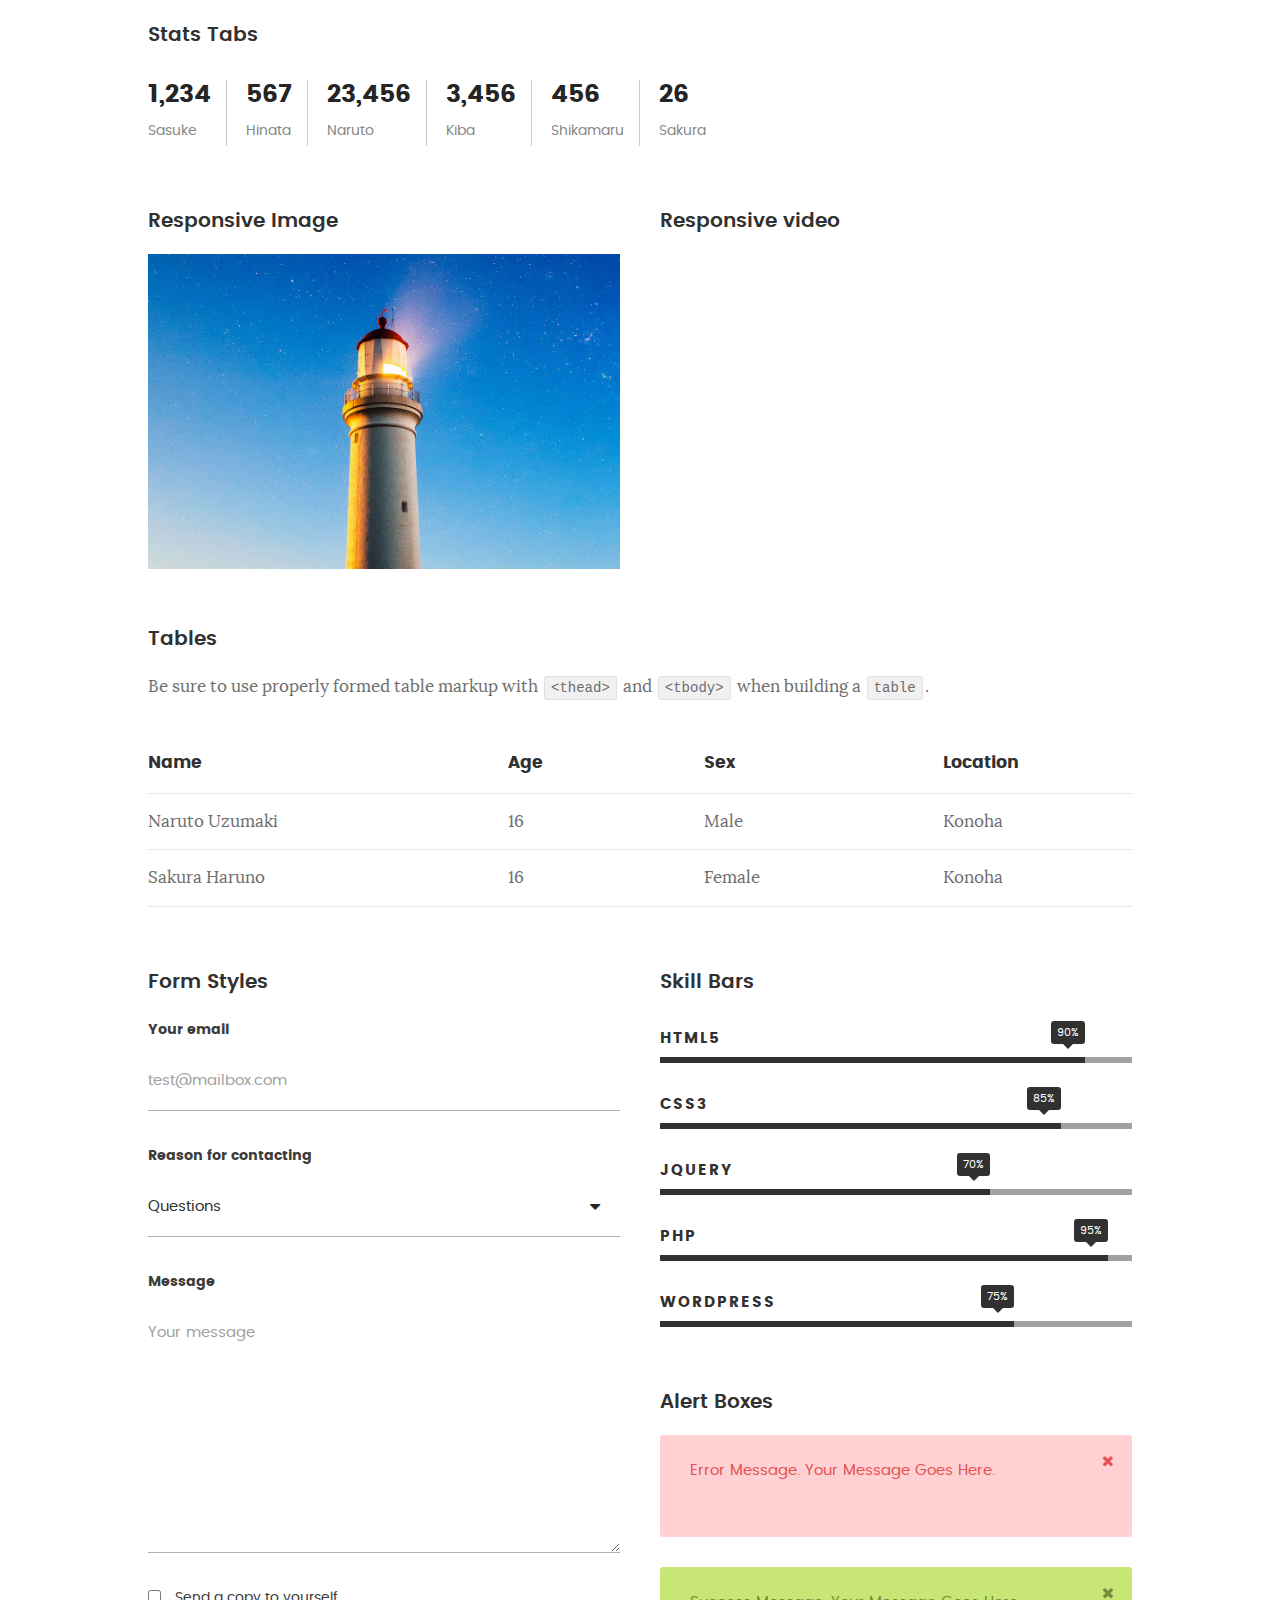
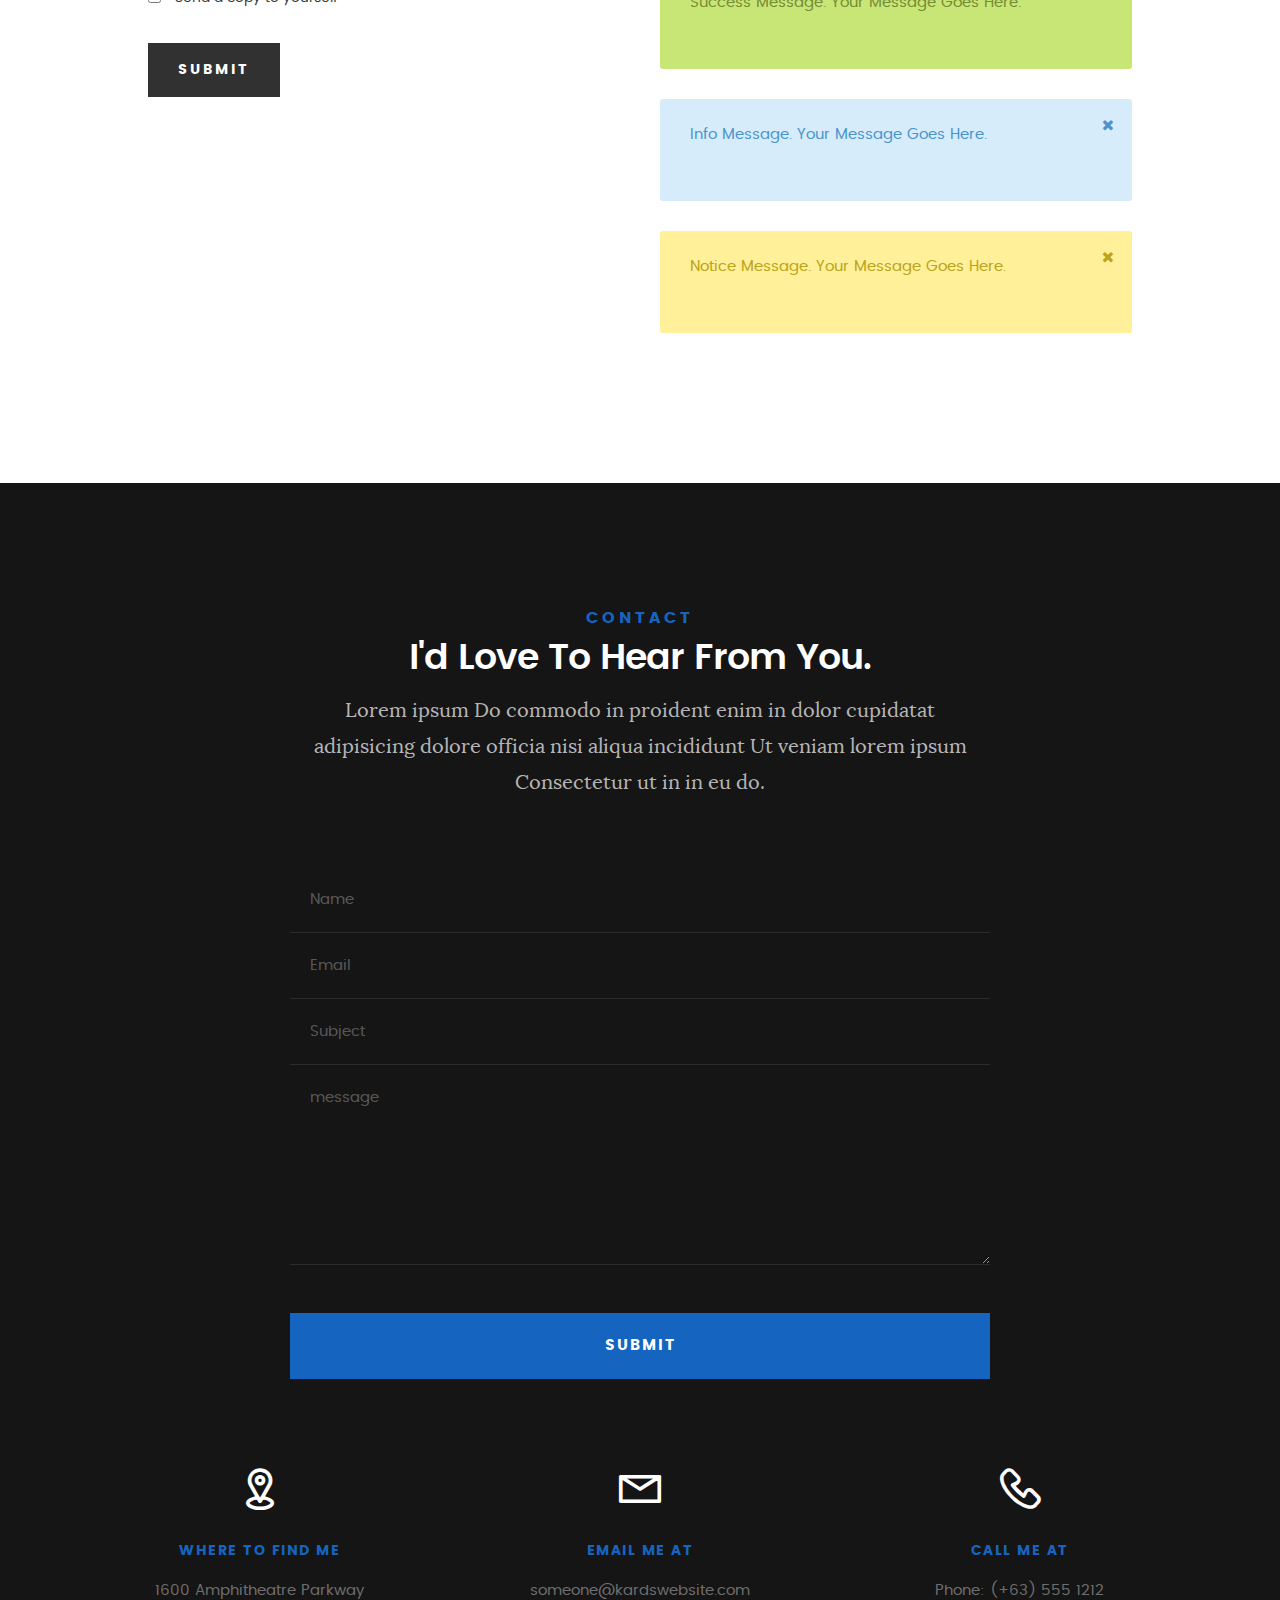
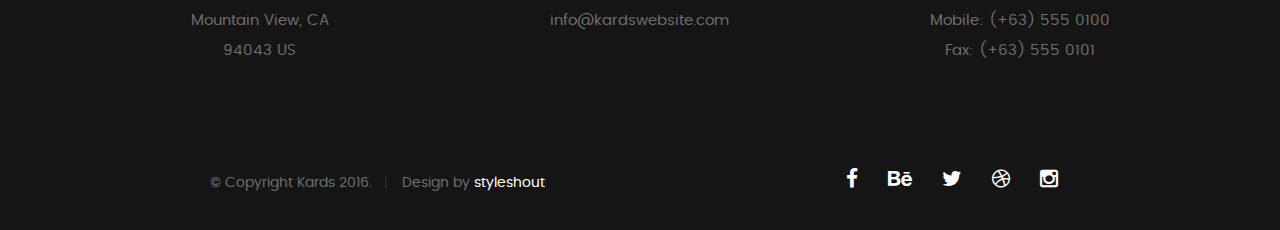
<file: styles.html>
<!DOCTYPE html>
<!--[if IE 8 ]><html class="no-js oldie ie8" lang="en"> <![endif]-->
<!--[if IE 9 ]><html class="no-js oldie ie9" lang="en"> <![endif]-->
<!--[if (gte IE 9)|!(IE)]><!--><html class="no-js" lang="en"> <!--<![endif]-->
<head>

   <!--- basic page needs
   ================================================== -->
   <meta charset="utf-8">
	<title>Style Demo - Kards</title>
	<meta name="description" content="">  
	<meta name="author" content="">

   <!-- mobile specific metas
   ================================================== -->
	<meta name="viewport" content="width=device-width, initial-scale=1, maximum-scale=1">

 	<!-- CSS
   ================================================== -->
   <link rel="stylesheet" href="css/base.css">  
   <link rel="stylesheet" href="css/main.css">
   <link rel="stylesheet" href="css/vendor.css">

   <style type="text/css" media="screen">

   	#styles { 
   		background: white;
   		padding-top: 12rem;
   		padding-bottom: 12rem;
   	}
   	#styles .row {
   		max-width: 1024px;
     	}
     	#styles .section-intro {
   		max-width: 800px;
     	}
      	
   </style>       

   <!-- script
   ================================================== -->
	<script src="js/modernizr.js"></script>
	<script src="js/pace.min.js"></script>

   <!-- favicons
	================================================== -->
	<link rel="icon" type="image/png" href="favicon.png">

</head>

<body id="top">

	<!-- header 
   ================================================== -->
   <header>   	
   	<div class="row">

   		<div class="top-bar">
   			<a class="menu-toggle" href="#"><span>Menu</span></a>

	   		<div class="logo">
		         <a href="index.html">KARDS</a>
		      </div>		      

		   	<nav id="main-nav-wrap">
					<ul class="main-navigation">
						<li><a href="index.html#intro" title="">Home</a></li>
						<li><a href="index.html#about" title="">About</a></li>
						<li><a href="index.html#resume" title="">Resume</a></li>
						<li><a href="index.html#portfolio" title="">Portfolio</a></li>
						<li><a href="index.html#services" title="">Services</a></li>					
						<li><a class="smoothscroll"  href="#contact" title="">Contact</a></li>	
						<li><a href="styles.html" title="">Style Demo</a></li>				
					</ul>
				</nav>    		
   		</div> <!-- /top-bar --> 
   		
   	</div> <!-- /row --> 		
   </header> <!-- /header -->

	<!-- intro section
   ================================================== -->
   <section id="intro">   

   	<div class="intro-overlay"></div>	

   	<div class="intro-content">
   		<div class="row">

   			<div class="col-twelve">

	   			<h5>Hello, World.</h5>
	   			<h1>I'm Juan Dela Cruz.</h1>

	   			<p class="intro-position">
	   				<span>Front-end Developer</span>
	   				<span>UI/UX Designer</span> 
	   			</p>

	   			<a class="button stroke smoothscroll" href="#about" title="">More About Me</a>

	   		</div>  
   			
   		</div>   		 		
   	</div> <!-- /intro-content --> 

   	<ul class="intro-social">        
         <li><a href="#"><i class="fa fa-facebook"></i></a></li>
         <li><a href="#"><i class="fa fa-behance"></i></a></li>
         <li><a href="#"><i class="fa fa-twitter"></i></a></li>
         <li><a href="#"><i class="fa fa-dribbble"></i></a></li>
         <li><a href="#"><i class="fa fa-instagram"></i></a></li>
      </ul> <!-- /intro-social -->      	

   </section> <!-- /intro -->


   <!-- Style Demo
   ================================================== -->
   <section id="styles">

   	<div class="row section-intro">

   		<div class="col-twelve">

   			<h1>Style Guide.</h1>

   			<p class="lead">Lorem ipsum Officia elit ad tempor dolore est ex incididunt incididunt occaecat culpa deserunt sunt labore in cillum ullamco magna in Excepteur consequat in reprehenderit proident mollit incididunt officia commodo.
   			Duis ea officia sed dolor pariatur enim dolore dolore quis incididunt nulla exercitation commodo veniam et ea incididunt.</p>   			

   		</div>

     	</div> <!-- /row -->

     	<div class="row">

     		<div class="col-six tab-full">

		      <h3>Paragraph and Image</h3>

		      <p><a href="#"><img width="120" height="120" class="pull-left" alt="sample-image" src="images/sample-image.jpg"></a>
		  		Lorem ipsum dolor sit amet, consectetuer adipiscing elit. Donec libero. Suspendisse bibendum.
		  		Cras id urna. Morbi tincidunt, orci ac convallis aliquam, lectus turpis varius lorem, eu
		  		posuere nunc justo tempus leo. Donec mattis, purus nec placerat bibendum, dui pede condimentum
		  		odio, ac blandit ante orci ut diam. Cras fringilla magna. Phasellus suscipit, leo a pharetra
		  		condimentum, lorem tellus eleifend magna, eget fringilla velit magna id neque.
		  		posuere nunc justo tempus leo. </p>

		  		<p>
		  		Lorem ipsum dolor sit amet, consectetuer adipiscing elit. Donec libero. Suspendisse bibendum.
		  		Cras id urna. Morbi tincidunt, orci ac convallis aliquam, lectus turpis varius lorem, eu
		  		posuere nunc justo tempus leo. Donec mattis, purus nec placerat bibendum, dui pede condimentum
		  		odio, ac blandit ante orci ut diam.	
 			   </p>

            <p>A <a href="#">link</a>,
  			   <abbr title="this really isn't a very good description">abbreviation</abbr>,
  			   <strong>strong text</strong>,
            <em>em text</em>,
  			   <del>deleted text</del>, and
            <mark>this is a mark text.</mark>
            <code>.code</code>
          	</p>

         </div>

         <div class="col-six tab-full">

            <h3>Drop Caps</h3>

	         <p class="drop-cap">Far far away, behind the word mountains, far from the countries Vokalia and Consonantia,
	         there live the blind texts. Separated they live in Bookmarksgrove right at the coast of the
	         Semantics, a large language ocean. A small river named Duden flows by their place and supplies it with the necessary regelialia. Morbi tincidunt, orci ac convallis aliquam, lectus turpis varius lorem, eu	posuere nunc justo tempus leo. Donec mattis, purus nec placerat bibendum, dui pede condimentum odio, ac blandit ante orci ut diam. Cras fringilla magna. Phasellus suscipit, leo a pharetra condimentum, lorem tellus eleifend magna, eget fringilla velit magna id neque.
		  		</p>

		      <h3>Small Print</h3>

		      <p>Buy one widget, get one free!
		  		<small>(While supplies last. Offer expires on the vernal equinox. Not valid in Ohio.)</small>
		  		</p>

		   </div>	         

		</div> <!-- /row -->

		<div class="row">

		  	<div class="col-six tab-full">

		      <h3>Pull Quotes</h3>

		      <aside class="pull-quote">
				   <blockquote>
					   <p>It is a paradisematic country, in which roasted parts of
		            sentences fly into your mouth. Even the all-powerful Pointing has no control about the blind
		            texts it is an almost unorthographic life One day however a small line of blind text by the name
		            of Lorem Ipsum decided to leave for the far World of Grammar.</p>
					</blockquote>
				</aside>

		   </div>

		   <div class="col-six tab-full">

		      <h3>Block Quotes</h3>

		      <blockquote cite="http://where-i-got-my-info-from.com">
				   <p>Your work is going to fill a large part of your life, and the only way to be truly satisfied is
		         to do what you believe is great work. And the only way to do great work is to love what you do.
		         If you haven't found it yet, keep looking. Don't settle. As with all matters of the heart, you'll know when you find it.
		         </p>
		
					<cite>
					   <a href="#">Steve Jobs</a>
					</cite>
			   </blockquote>

		      <blockquote>
		         <p>Good design is as little design as possible.</p>
		         <cite>Dieter Rams</cite>
		      </blockquote>

		   </div>

		</div> <!-- /row -->

		<div class="row half-bottom">

		 	<div class="col-six tab-full">

		      <h3>Example Lists</h3>

		      <ol>
				   <li>Here is an example</li>
				   <li>of an ordered list.</li>
				   <li>A parent list item.
				   	<ul>
				   		<li>one</li>
				   		<li>two</li>
				   		<li>three</li>
				   	</ul>
				   </li>
				   <li>A list item.</li>
			   </ol>

		      <ul class="disc">
				   <li>Here is an example</li>
				   <li>of an unordered list.</li>
			   </ul>	

			   <h3>Definition Lists</h3>	            

		      <h5>a) Multi-line Definitions (default)</h5>

		      <dl>
				   <dt><strong>This is a term</strong></dt>
				      <dd>this is the definition of that term, which both live in a <code>dl</code>.</dd>
				   <dt><strong>Another Term</strong></dt>
				      <dd>And it gets a definition too, which is this line</dd>
				      <dd>This is a 2<sup>nd</sup> definition for a single term. A <code>dt</code> may be followed by multiple <code>dd</code>s.</dd>
			   </dl>

		   </div>

		   <div class="col-six tab-full">		                  

		      <h3>Headers</h3>

		      <h1>H1 Heading</h1>
		      <h2>H2 Heading</h2>
		      <h3>H3 Heading</h3>
		      <h4>H4 Heading</h4>
		      <h5>H5 Heading</h5>
		      <h6>H6 Heading</h6>

		      <h3>Buttons</h3>

		    	<p>
		     		<a class="button button-primary full-width" href="#">Primary Button</a>
		     		<a class="button full-width" href="#">Default Button</a>
		     		<a class="button stroke full-width" href="#">Stroke Button</a>
		     	</p>

		   </div>

		</div> <!-- /row -->

		<div class="row">

		   <div class="col-twelve">

		    	<h3>Stats Tabs</h3>

		      <ul class="stats-tabs">
				   <li><a href="#">1,234 <em>Sasuke</em></a></li>
				   <li><a href="#">567 <em>Hinata</em></a></li>
				   <li><a href="#">23,456 <em>Naruto</em></a></li>
				   <li><a href="#">3,456 <em>Kiba</em></a></li>
				   <li><a href="#">456 <em>Shikamaru</em></a></li>
				   <li><a href="#">26 <em>Sakura</em></a></li>
				</ul>	      		

		   </div>	      	

		</div> <!-- /row -->

		<div class="row half-bottom">

      	<div class="col-six tab-full">

      		<h3>Responsive Image</h3>

      		<p><img src="images/portfolio/modals/m-lighthouse.jpg"></p>

      	</div>

      	<div class="col-six tab-full">

      		<h3>Responsive video</h3>

      		<div class="fluid-video-wrapper">
                  <iframe src="http://player.vimeo.com/video/14592941?title=0&amp;byline=0&amp;portrait=0&amp;color=F64B39" width="500" height="281" frameborder="0" webkitallowfullscreen mozallowfullscreen allowfullscreen></iframe> 
            </div>

      	</div>
      	
      </div> <!-- /row -->

      <div class="row add-bottom">

      	<div class="col-twelve">

      		<h3>Tables</h3>
      		<p>Be sure to use properly formed table markup with <code>&lt;thead&gt;</code> and <code>&lt;tbody&gt;</code> when building a <code>table</code>.</p>

      		<div class="table-responsive">

      			<table>
					  <thead>
					    <tr>
					      <th>Name</th>
					      <th>Age</th>
					      <th>Sex</th>
					      <th>Location</th>					    
					    </tr>
					  </thead>
					  <tbody>
					    <tr>
					      <td>Naruto Uzumaki</td>
					      <td>16</td>
					      <td>Male</td>
					      <td>Konoha</td>					    
					    </tr>
					    <tr>
					      <td>Sakura Haruno</td>
					      <td>16</td>
					      <td>Female</td>
					      <td>Konoha</td>			    
					    </tr>
					  </tbody>
					</table>

      		</div>     		

      	</div>
      	
      </div> <!--row -->

      <div class="row">

		   <div class="col-six tab-full">

		      <h3>Form Styles</h3>

		         <form>
			        	<div>
			         	<label for="sampleInput">Your email</label>
			         	<input class="full-width" type="email" placeholder="test@mailbox.com" id="sampleInput">
			         </div>
			         <div>
			         	<label for="sampleRecipientInput">Reason for contacting</label>
			         	<div class="ss-custom-select">
			         		<select class="full-width" id="sampleRecipientInput">
				           		<option value="Option 1">Questions</option>
				           		<option value="Option 2">Report</option>
				           		<option value="Option 3">Others</option>
				         	</select>
			         	</div>			         	
			         </div>
			       
			       	<label for="exampleMessage">Message</label>
			       	<textarea class="full-width" placeholder="Your message" id="exampleMessage"></textarea>

			        	<label class="add-bottom">
			           	<input type="checkbox">			            
			           	<span class="label-text">Send a copy to yourself</span>
			        	</label>
			       
			        	<input class="button-primary" type="submit" value="Submit">

			      </form>	            

		      </div>

		      <div class="col-six tab-full">

		      		<h3>Skill Bars</h3>

		      		<ul class="skill-bars">
						   <li>
						   	<div class="progress percent90"><span>90%</span></div>
						   	<strong>HTML5</strong>
						   </li>
						   <li>
						   	<div class="progress percent85"><span>85%</span></div>
						   	<strong>CSS3</strong>
						   </li>
						   <li>
						   	<div class="progress percent70"><span>70%</span></div>
						   	<strong>JQuery</strong>
						   </li>
						   <li>
						   	<div class="progress percent95"><span>95%</span></div>
						   	<strong>PHP</strong>
						   </li>
						   <li>

						   	<div class="progress percent75"><span>75%</span></div>
						   	<strong>Wordpress</strong>
						   </li>
		      
						</ul> <!-- /skill-bars -->

			        
			        <h3>Alert Boxes</h3> 
			        
			        <div class="alert-box ss-error hideit">
				        <p>Error Message. Your Message Goes Here.</p>
				        <i class="fa fa-times close"></i>
			        </div><!-- /error -->
			        
			        <div class="alert-box ss-success hideit">
				        <p>Success Message. Your Message Goes Here.</p>
				        <i class="fa fa-times close"></i>
			        </div><!-- /success -->
			        
			        <div class="alert-box ss-info hideit">
				         <p>Info Message. Your Message Goes Here.</p>
				        <i class="fa fa-times close"></i>
			        </div><!-- /info -->
			        
			        <div class="alert-box ss-notice hideit">
				        <p>Notice Message. Your Message Goes Here.</p>
				        <i class="fa fa-times close"></i>
			        </div><!-- /notice -->
			        
			  </div>	         

		</div> <!-- /row -->
		   	
   </section> <!--styles -->	

	
   <!-- contact
   ================================================== -->
	<section id="contact">

		<div class="row section-intro">
   		<div class="col-twelve">

   			<h5>Contact</h5>
   			<h1>I'd Love To Hear From You.</h1>

   			<p class="lead">Lorem ipsum Do commodo in proident enim in dolor cupidatat adipisicing dolore officia nisi aliqua incididunt Ut veniam lorem ipsum Consectetur ut in in eu do.</p>

   		</div> 
   	</div> <!-- /section-intro -->

   	<div class="row contact-form">

   		<div class="col-twelve">

            <!-- form -->
            <form name="contactForm" id="contactForm" method="post" action="">
      			<fieldset>

                  <div class="form-field">
 						   <input name="contactName" type="text" id="contactName" placeholder="Name" value="" minlength="2" required="">
                  </div>
                  <div class="form-field">
	      			   <input name="contactEmail" type="email" id="contactEmail" placeholder="Email" value="" required="">
	               </div>
                  <div class="form-field">
	     				   <input name="contactSubject" type="text" id="contactSubject" placeholder="Subject" value="">
	               </div>                       
                  <div class="form-field">
	                 	<textarea name="contactMessage" id="contactMessage" placeholder="message" rows="10" cols="50" required=""></textarea>
	               </div>                      
                 <div class="form-field">
                     <button class="submitform">Submit</button>
                     <div id="submit-loader">
                        <div class="text-loader">Sending...</div>                             
       				      <div class="s-loader">
								  	<div class="bounce1"></div>
								  	<div class="bounce2"></div>
								  	<div class="bounce3"></div>
								</div>
							</div>
                  </div>

      			</fieldset>
      		</form> <!-- Form End -->

            <!-- contact-warning -->
            <div id="message-warning"></div>            
            <!-- contact-success -->
      		<div id="message-success">
               <i class="fa fa-check"></i>Your message was sent, thank you!<br>
      		</div>

         </div> <!-- /col-twelve -->
   		
   	</div> <!-- /contact-form -->

   	<div class="row contact-info">

   		<div class="col-four tab-full">

   			<div class="icon">
   				<i class="icon-pin"></i>
   			</div>

   			<h5>Where to find me</h5>

   			<p>
            1600 Amphitheatre Parkway<br>
            Mountain View, CA<br>
            94043 US
            </p>

   		</div>

   		<div class="col-four tab-full collapse">

   			<div class="icon">
   				<i class="icon-mail"></i>
   			</div>

   			<h5>Email Me At</h5>

   			<p>someone@kardswebsite.com<br>
			   	info@kardswebsite.com			     
			   </p>

   		</div>

   		<div class="col-four tab-full">

   			<div class="icon">
   				<i class="icon-phone"></i>
   			</div>

   			<h5>Call Me At</h5>

   			<p>Phone: (+63) 555 1212<br>
			   	Mobile: (+63) 555 0100<br>
			     	Fax: (+63) 555 0101
			   </p>

   		</div>
   		
   	</div> <!-- /contact-info -->
		
	</section> <!-- /contact -->


   <!-- footer
   ================================================== -->

   <footer>
     	<div class="row">

     		<div class="col-six tab-full pull-right social">

     			<ul class="footer-social">        
			      <li><a href="#"><i class="fa fa-facebook"></i></a></li>
			      <li><a href="#"><i class="fa fa-behance"></i></a></li>
			      <li><a href="#"><i class="fa fa-twitter"></i></a></li>
			      <li><a href="#"><i class="fa fa-dribbble"></i></a></li>
			      <li><a href="#"><i class="fa fa-instagram"></i></a></li>
			   </ul> 
	      		
	      </div>

      	<div class="col-six tab-full">
	      	<div class="copyright">
		        	<span>© Copyright Kards 2016.</span> 
		        	<span>Design by <a href="http://www.styleshout.com/">styleshout</a></span>	         	
		         </div>		                  
	      	</div>

	      	<div id="go-top">
		         <a class="smoothscroll" title="Back to Top" href="#top"><i class="fa fa-long-arrow-up"></i></a>
		      </div>

      	</div> <!-- /row -->     	
   </footer>    

   <div id="preloader"> 
    	<div id="loader"></div>
   </div> 

   <!-- Java Script
   ================================================== --> 
   <script src="js/jquery-2.1.3.min.js"></script>
   <script src="js/plugins.js"></script>
   <script src="js/main.js"></script>

</body>

</html>
</file>
<file: css/base.css>
/**
 * =================================================================== 
 *
 *  Kards v1.0 Base Stylesheet
 *  url: styleshout.com
 *  03-01-2016
 *  ------------------------------------------------------------------
 *  TOC:
 *  01. reset
 *  02. basic/base setup styles
 *  03. grid
 *  04. MISC
 *
 * =================================================================== 
 */

/** 
 * ===================================================================
 * 01. reset - normalize.css v3.0.2 | MIT License | git.io/normalize
 *
 * ------------------------------------------------------------------- 
 */
html {
	font-family: sans-serif;
	-ms-text-size-adjust: 100%;
	-webkit-text-size-adjust: 100%;
}

body {
	margin: 0;
}

article,
aside,
details,
figcaption,
figure,
footer,
header,
hgroup,
main,
menu,
nav,
section,
summary {
	display: block;
}

audio,
canvas,
progress,
video {
	display: inline-block;
	vertical-align: baseline;
}

audio:not([controls]) {
	display: none;
	height: 0;
}

[hidden],
template {
	display: none;
}

a {
	background: transparent;
}

a:active,
a:hover {
	outline: 0;
}

abbr[title] {
	border-bottom: 1px dotted;
}

b,
strong {
	font-weight: bold;
}

dfn {
	font-style: italic;
}

h1 {
	font-size: 2em;
	margin: 0.67em 0;
}

mark {
	background: #ff0;
	color: #000;
}

small {
	font-size: 80%;
}

sub,
sup {
	font-size: 75%;
	line-height: 0;
	position: relative;
	vertical-align: baseline;
}

sup {
	top: -0.5em;
}

sub {
	bottom: -0.25em;
}

img {
	border: 0;
}

svg:not(:root) {
	overflow: hidden;
}

figure {
	margin: 1em 40px;
}

hr {
	-moz-box-sizing: content-box;
	box-sizing: content-box;
	height: 0;
}

pre {
	overflow: auto;
}

code,
kbd,
pre,
samp {
	font-family: monospace, monospace;
	font-size: 1em;
}

button,
input,
optgroup,
select,
textarea {
	color: inherit;
	font: inherit;
	margin: 0;
}

button {
	overflow: visible;
}

button,
select {
	text-transform: none;
}

button,
html input[type="button"],
input[type="reset"],
input[type="submit"] {
	-webkit-appearance: button;
	cursor: pointer;
}

button[disabled],
html input[disabled] {
	cursor: default;
}

button::-moz-focus-inner,
input::-moz-focus-inner {
	border: 0;
	padding: 0;
}

input {
	line-height: normal;
}

input[type="checkbox"],
input[type="radio"] {
	box-sizing: border-box;
	padding: 0;
}

input[type="number"]::-webkit-inner-spin-button,
input[type="number"]::-webkit-outer-spin-button {
	height: auto;
}

input[type="search"] {
	-webkit-appearance: textfield;
	-moz-box-sizing: content-box;
	-webkit-box-sizing: content-box;
	box-sizing: content-box;
}

input[type="search"]::-webkit-search-cancel-button,
input[type="search"]::-webkit-search-decoration {
	-webkit-appearance: none;
}

fieldset {
	border: 1px solid #c0c0c0;
	margin: 0 2px;
	padding: 0.35em 0.625em 0.75em;
}

legend {
	border: 0;
	padding: 0;
}

textarea {
	overflow: auto;
}

optgroup {
	font-weight: bold;
}

table {
	border-collapse: collapse;
	border-spacing: 0;
}

td,
th {
	padding: 0;
}

/** 
 * ===================================================================
 * 02. basic/base setup styles - (_basic.scss)
 *
 * ------------------------------------------------------------------- 
 */
html {
	font-size: 62.5%;
	box-sizing: border-box;
}

*,
*::before,
*::after {
	box-sizing: inherit;
}

body {
	font-weight: normal;
	line-height: 1;
	text-rendering: optimizeLegibility;
	word-wrap: break-word;
	-webkit-overflow-scrolling: touch;
	-webkit-text-size-adjust: none;
}

body,
input,
button {
	-moz-osx-font-smoothing: grayscale;
	-webkit-font-smoothing: antialiased;
}

/**
 * Media - (_basic.scss)
 * ------------------------------------------------------------------- 
 */
img,
video {
	max-width: 100%;
	height: auto;
}

/**
 * Typography resets - (_basic.scss)
 * ------------------------------------------------------------------- 
 */
div,
dl,
dt,
dd,
ul,
ol,
li,
h1,
h2,
h3,
h4,
h5,
h6,
pre,
form,
p,
blockquote,
th,
td {
	margin: 0;
	padding: 0;
}

h1,
h2,
h3,
h4,
h5,
h6 {
	-webkit-font-variant-ligatures: common-ligatures;
	-moz-font-variant-ligatures: common-ligatures;
	font-variant-ligatures: common-ligatures;
	text-rendering: optimizeLegibility;
}

em,
i {
	font-style: italic;
	line-height: inherit;
}

strong,
b {
	font-weight: bold;
	line-height: inherit;
}

small {
	font-size: 60%;
	line-height: inherit;
}

ol,
ul {
	list-style: none;
}

li {
	display: block;
}

/**
 * links - (_basic.scss)
 * ------------------------------------------------------------------- 
 */
a {
	text-decoration: none;
	line-height: inherit;
}

a img {
	border: none;
}

/**
 * inputs - (_basic.scss)
 * ------------------------------------------------------------------- 
 */
fieldset {
	margin: 0;
	padding: 0;
}

input[type="email"],
input[type="number"],
input[type="search"],
input[type="text"],
input[type="tel"],
input[type="url"],
input[type="password"],
textarea {
	-webkit-appearance: none;
	-moz-appearance: none;
	-ms-appearance: none;
	-o-appearance: none;
	appearance: none;
}

/** 
 * ===================================================================
 * 03. grid - (_grid.scss)
 *
 * ------------------------------------------------------------------- 
 */
.row {
	width: 94%;
	max-width: 1140px;
	margin: 0 auto;
}

.row:before,
.row:after {
	content: "";
	display: table;
}

.row:after {
	clear: both;
}

.row .row {
	width: auto;
	max-width: none;
	margin-left: -20px;
	margin-right: -20px;
}

[class*="col-"],
.bgrid {
	float: left;
}

[class*="col-"] + [class*="col-"].end {
	float: right;
}

[class*="col-"] {
	padding: 0 20px;
}

.col-one {
	width: 8.33333%;
}

.col-two,
.col-1-6 {
	width: 16.66667%;
}

.col-three,
.col-1-4 {
	width: 25%;
}

.col-four,
.col-1-3 {
	width: 33.33333%;
}

.col-five {
	width: 41.66667%;
}

.col-six,
.col-1-2 {
	width: 50%;
}

.col-seven {
	width: 58.33333%;
}

.col-eight,
.col-2-3 {
	width: 66.66667%;
}

.col-nine,
.col-3-4 {
	width: 75%;
}

.col-ten,
.col-5-6 {
	width: 83.33333%;
}

.col-eleven {
	width: 91.66667%;
}

.col-twelve,
.col-full {
	width: 100%;
}

/**
 * small screens - (_grid.scss)
 * --------------------------------------------------------------- 
 */
@media screen and (max-width:1024px) {
	.row .row {
		margin-left: -18px;
		margin-right: -18px;
	}

	[class*="col-"] {
		padding: 0 18px;
	}

}

/**
 * tablets - (_grid.scss)
 * --------------------------------------------------------------- 
 */
@media screen and (max-width:768px) {
	.row {
		width: auto;
		padding-left: 30px;
		padding-right: 30px;
	}

	.row .row {
		padding-left: 0;
		padding-right: 0;
		margin-left: -15px;
		margin-right: -15px;
	}

	[class*="col-"] {
		padding: 0 15px;
	}

	.tab-1-4 {
		width: 25%;
	}

	.tab-1-3 {
		width: 33.33333%;
	}

	.tab-1-2 {
		width: 50%;
	}

	.tab-2-3 {
		width: 66.66667%;
	}

	.tab-3-4 {
		width: 75%;
	}

	.tab-full {
		width: 100%;
	}

}

/**
 * large mobile devices - (_grid.scss)
 * --------------------------------------------------------------- 
 */
@media screen and (max-width:600px) {
	.row {
		padding-left: 25px;
		padding-right: 25px;
	}

	.row .row {
		margin-left: -10px;
		margin-right: -10px;
	}

	[class*="col-"] {
		padding: 0 10px;
	}

	.mob-1-4 {
		width: 25%;
	}

	.mob-1-2 {
		width: 50%;
	}

	.mob-3-4 {
		width: 75%;
	}

	.mob-full {
		width: 100%;
	}

}

/**
 * small mobile devices - (_grid.scss)
 * --------------------------------------------------------------- 
 */
@media screen and (max-width:400px) {
	.row .row {
		padding-left: 0;
		padding-right: 0;
		margin-left: 0;
		margin-right: 0;
	}

	[class*="col-"] {
		width: 100% !important;
		float: none !important;
		clear: both !important;
		margin-left: 0;
		margin-right: 0;
		padding: 0;
	}

	[class*="col-"] + [class*="col-"].end {
		float: none;
	}

}

/** 
 * ===================================================================
 * block grids - (_grid.scss)
 *
 * ------------------------------------------------------------------- 
 */
[class*="block-"]:before,
[class*="block-"]:after {
	content: "";
	display: table;
}

[class*="block-"]:after {
	clear: both;
}

.block-1-6 .bgrid {
	width: 16.66667%;
}

.block-1-4 .bgrid {
	width: 25%;
}

.block-1-3 .bgrid {
	width: 33.33333%;
}

.block-1-2 .bgrid {
	width: 50%;
}

/**
 * Clearing for block grid columns. Allow columns with 
 * different heights to align properly.
 */
.block-1-6 .bgrid:nth-child(6n+1),
.block-1-4 .bgrid:nth-child(4n+1),
.block-1-3 .bgrid:nth-child(3n+1),
.block-1-2 .bgrid:nth-child(2n+1) {
	clear: both;
}

/**
 * small screens - (_grid.scss)
 * --------------------------------------------------------------- 
 */
@media screen and (max-width:1024px) {
	.block-s-1-6 .bgrid {
		width: 16.66667%;
	}

	.block-s-1-4 .bgrid {
		width: 25%;
	}

	.block-s-1-3 .bgrid {
		width: 33.33333%;
	}

	.block-s-1-2 .bgrid {
		width: 50%;
	}

	.block-s-full .bgrid {
		width: 100%;
		clear: both;
	}

	[class*="block-s-"] .bgrid:nth-child(n) {
		clear: none;
	}

	.block-s-1-6 .bgrid:nth-child(6n+1),
	.block-s-1-4 .bgrid:nth-child(4n+1),
	.block-s-1-3 .bgrid:nth-child(3n+1),
	.block-s-1-2 .bgrid:nth-child(2n+1) {
		clear: both;
	}

}

/**
 * tablets - (_grid.scss)
 * --------------------------------------------------------------- 
 */
@media screen and (max-width:768px) {
	.block-tab-1-6 .bgrid {
		width: 16.66667%;
	}

	.block-tab-1-4 .bgrid {
		width: 25%;
	}

	.block-tab-1-3 .bgrid {
		width: 33.33333%;
	}

	.block-tab-1-2 .bgrid {
		width: 50%;
	}

	.block-tab-full .bgrid {
		width: 100%;
		clear: both;
	}

	[class*="block-tab-"] .bgrid:nth-child(n) {
		clear: none;
	}

	.block-tab-1-6 .bgrid:nth-child(6n+1),
	.block-tab-1-4 .bgrid:nth-child(4n+1),
	.block-tab-1-3 .bgrid:nth-child(3n+1),
	.block-tab-1-2 .bgrid:nth-child(2n+1) {
		clear: both;
	}

}

/**
 * large mobile devices - (_grid.scss)
 * --------------------------------------------------------------- 
 */
@media screen and (max-width:600px) {
	.block-mob-1-6 .bgrid {
		width: 16.66667%;
	}

	.block-mob-1-4 .bgrid {
		width: 25%;
	}

	.block-mob-1-3 .bgrid {
		width: 33.33333%;
	}

	.block-mob-1-2 .bgrid {
		width: 50%;
	}

	.block-mob-full .bgrid {
		width: 100%;
		clear: both;
	}

	[class*="block-mob-"] .bgrid:nth-child(n) {
		clear: none;
	}

	.block-mob-1-6 .bgrid:nth-child(6n+1),
	.block-mob-1-4 .bgrid:nth-child(4n+1),
	.block-mob-1-3 .bgrid:nth-child(3n+1),
	.block-mob-1-2 .bgrid:nth-child(2n+1) {
		clear: both;
	}

}

/**
 * stack on small mobile devices - (_grid.scss)
 * --------------------------------------------------------------- 
 */
@media screen and (max-width:400px) {
	.stack .bgrid {
		width: 100% !important;
		float: none !important;
		clear: both !important;
		margin-left: 0;
		margin-right: 0;
	}

}

/** 
 * ===================================================================
 * 04. MISC  - (_grid.scss)
 *
 * ------------------------------------------------------------------- 
 */

/**
 * Clearing - (http://nicolasgallagher.com/micro-clearfix-hack/
 */
.group:before,
.group:after {
	content: "";
	display: table;
}

.group:after {
	clear: both;
}

/**
 * Misc Helper Styles 
 */
.hide {
	display: none;
}

.invisible {
	visibility: hidden;
}

.antialiased {
	-webkit-font-smoothing: antialiased;
	-moz-osx-font-smoothing: grayscale;
}

.remove-bottom {
	margin-bottom: 0;
}

.half-bottom {
	margin-bottom: 1.5rem !important;
}

.add-bottom {
	margin-bottom: 3rem !important;
}

.no-border {
	border: none;
}

.full-width {
	width: 100%;
}

.text-center {
	text-align: center;
}

.text-left {
	text-align: left;
}

.text-right {
	text-align: right;
}

.pull-left {
	float: left;
}

.pull-right {
	float: right;
}

.align-center {
	margin-left: auto;
	margin-right: auto;
	text-align: center;
}

/*# sourceMappingURL=base.css.map */
</file>
<file: css/main.css>
/**
 * =================================================================== 
 *
 *  Kards v1.0 Main Stylesheet
 *  url: styleshout.com
 *  03-01-2016
 *  ------------------------------------------------------------------
 *  TOC:
 *  01. webfonts and iconfonts
 *  02. base style overrides
 *  03. typography & general theme styles
 *  04. preloader
 *  05. forms
 *  06. buttons 
 *  07. other components
 *  08. common styles
 *  09. header styles
 *  10. intro
 *  11. about
 *  12. resume
 *  13. portfolio
 *  14. call-to-action section
 *  15. services
 *  16. stats
 *  17. contact
 *  18. footer
 *
 * =================================================================== 
 */


/** 
 * ===================================================================
 * 01. webfonts and iconfonts - (_document-setup.scss)
 *
 * ------------------------------------------------------------------- 
 */
@import url("fonts.css");
@import url("font-awesome/css/font-awesome.min.css");
@import url("micons/micons.css");


/** 
 * ===================================================================
 * 02. base style overrides - (_document-setup.scss)
 *
 * ------------------------------------------------------------------- 
 */
html {
	font-size: 10px;
}

@media only screen and (max-width:1024px) {
	html {
		font-size: 9.411764705882353px;
	}
}
@media only screen and (max-width:768px) {
	html {
		font-size: 10px;
	}
}
@media only screen and (max-width:400px) {
	html {
		font-size: 9.411764705882353px;
	}
}

html, body {
	height: 100%;
}
body {
	background: #151515 !important;
	font-family: "lora-regular", serif !important;
	font-size: 1.7rem !important;
	line-height: 3rem !important;
	color: #6e6e6e !important;
}

/**
 * links - (_document-setup.scss)
 * -------------------------------------------------------------------
 */
a, a:visited {
	color: #000000;
	-moz-transition: all 0.3s ease-in-out;
	-o-transition: all 0.3s ease-in-out;
	-webkit-transition: all 0.3s ease-in-out;
	-ms-transition: all 0.3s ease-in-out;
	transition: all 0.3s ease-in-out;
}
a:hover, a:focus, a:active {
	color: #1565C0;
	outline: 0;
}

/** 
 * ===================================================================
 * 03. typography & general theme styles - (_document-setup.scss)
 *
 * ------------------------------------------------------------------- 
 */
h1, h2, h3, h4, h5, h6, .h01, .h02, .h03, .h04, .h05, .h06 {
	font-family: "poppins-semibold", sans-serif;
	color: #313131;
	font-style: normal;
	text-rendering: optimizeLegibility;
	margin-bottom: 2.1rem;
}
h3, .h03, h4, .h04 {
	margin-bottom: 1.8rem;
}
h5, .h05, h6, .h06 {
	font-family: "poppins-bold";
	margin-bottom: 1.2rem;
}
h1, .h01 {
	font-size: 3.1rem;
	line-height: 1.355;
	letter-spacing: -.1rem;
}
@media only screen and (max-width:600px) {
	h1, .h01 {
		font-size: 2.6rem;
		letter-spacing: -.07rem;
	}
}
h2, .h02 {
	font-size: 2.4rem;
	line-height: 1.25;
}
h3, .h03 {
	font-size: 2rem;
	line-height: 1.5;
}
h4, .h04 {
	font-size: 1.7rem;
	line-height: 1.765;
}
h5, .h05 {
	font-size: 1.4rem;
	line-height: 1.714;
	text-transform: uppercase;
	letter-spacing: .15rem;
}
h6, .h06 {
	font-size: 1.3rem;
	line-height: 1.846;
	text-transform: uppercase;
	letter-spacing: .15rem;
}
p img {
	margin: 0;
}
p.lead {
	font-family: "lora-regular", serif;
	font-size: 2rem;
	line-height: 1.8;
	color: #888888;
}
@media only screen and (max-width:768px) {
	p.lead {
		font-size: 1.7rem;
	}
}
em, i, strong, b {
	font-size: 1.7rem;
	line-height: 3rem;
	font-style: normal;
	font-weight: normal;
}
em, i {
	font-family: "lora-italic", serif;
}
strong, b {
	font-family: "lora-bold", serif;
}
small {
	font-size: 1.2rem;
	line-height: inherit;
}
blockquote {
	margin: 3rem 0;
	padding-left: 4rem;
	position: relative;
}
blockquote:before {
	content: "\201C";
	font-size: 8rem;
	line-height: 0px;
	margin: 0;
	color: #313131;
	font-family: arial, sans-serif;
	position: absolute;
	top: 3rem;
	left: 0;
}
blockquote p {
	font-family: georgia, serif;
	font-style: italic;
	padding: 0;
	font-size: 1.9rem;
	line-height: 1.737;
}
blockquote cite {
	display: block;
	font-size: 1.3rem;
	font-style: normal;
	line-height: 1.616;
}
blockquote cite:before {
	content: "\2014 \0020";
}
blockquote cite a, blockquote cite a:visited {
	color: #888888;
	border: none;
}
abbr {
	font-family: "poppins-bold", serif;
	font-variant: small-caps;
	text-transform: lowercase;
	letter-spacing: .05rem;
	color: #888888;
}
var, kbd, samp, code, pre {
	font-family: Consolas, "Andale Mono", Courier, "Courier New", monospace;
}
pre {
	padding: 2.4rem 3rem 3rem;
	background: #F1F1F1;
}
code {
	font-size: 1.4rem;
	margin: 0 .2rem;
	padding: .3rem .6rem;
	white-space: nowrap;
	background: #F1F1F1;
	border: 1px solid #E1E1E1;
	border-radius: 3px;
}
pre > code {
	display: block;
	white-space: pre;
	line-height: 2;
	padding: 0;
	margin: 0;
}
pre.prettyprint > code {
	border: none;
}
del {
	text-decoration: line-through;
}
abbr[title], dfn[title] {
	border-bottom: 1px dotted;
	cursor: help;
}
mark {
	background: #FFF49B;
	color: #000;
}
hr {
	border: solid #d2d2d2;
	border-width: 1px 0 0;
	clear: both;
	margin: 2.4rem 0 1.5rem;
	height: 0;
}

/**
 * Lists - (_document-setup.scss)  
 * -------------------------------------------------------------------
 */
ol {
	list-style: decimal;
}
ul {
	list-style: disc;
}
li {
	display: list-item;
}
ol, ul {
	margin-left: 1.7rem;
}
ul li {
	padding-left: .4rem;
}
ul ul, ul ol, ol ol, ol ul {
	margin: .6rem 0 .6rem 1.7rem;
}
ul.disc li {
	display: list-item;
	list-style: none;
	padding: 0 0 0 .8rem;
	position: relative;
}
ul.disc li::before {
	content: "";
	display: inline-block;
	width: 8px;
	height: 8px;
	border-radius: 50%;
	background: #1565C0;
	position: absolute;
	left: -17px;
	top: 11px;
	vertical-align: middle;
}
dt {
	margin: 0;
	color: #1565C0;
}
dd {
	margin: 0 0 0 2rem;
}

/**
 * tables - (_document-setup.scss)  
 * -------------------------------------------------------------------
 */
table {
	border-width: 0;
	width: 100%;
	max-width: 100%;
	font-family: "lora-regular", sans-serif;
}
th, td {
	padding: 1.5rem 3rem;
	text-align: left;
	border-bottom: 1px solid #E8E8E8;
}
th {
	color: #313131;
	font-family: "poppins-bold", sans-serif;
}
td {
	line-height: 1.5;
}
th:first-child, td:first-child {
	padding-left: 0;
}
th:last-child, td:last-child {
	padding-right: 0;
}
.table-responsive {
	overflow-x: auto;
	-webkit-overflow-scrolling: touch;
}

/**
 * Spacing - (_document-setup.scss)  
 * -------------------------------------------------------------------
 */
button, .button {
	margin-bottom: 1.2;
}
fieldset {
	margin-bottom: 1.5rem;
}
input,
textarea,
select,
pre,
blockquote,
figure,
table,
p,
ul,
ol,
dl,
form,
.fluid-video-wrapper,
.ss-custom-select {
	margin-bottom: 3rem;
}

/**
 * floated image - (_document-setup.scss)  
 * -------------------------------------------------------------------
 */
img.pull-right {
	margin: .9rem 0 0 2.4rem;
}
img.pull-left {
	margin: .9rem 2.4rem 0 0;
}

/**
 * block grid paddings - (_document-setup.scss) 
 * -------------------------------------------------------------------
 */
.bgrid {
	padding: 0 20px;
}
@media only screen and (max-width:1024px) {
	.bgrid {
		padding: 0 18px;
	}
}
@media only screen and (max-width:768px) {
	.bgrid {
		padding: 0 15px;
	}
}
@media only screen and (max-width:600px) {
	.bgrid {
		padding: 0 10px;
	}
}
@media only screen and (max-width:400px) {
	.bgrid {
		padding: 0;
	}
}

/**
 * pace.js styles - minimal  - (_document-setup.scss)
 * -------------------------------------------------------------------
 */
.pace {
	-webkit-pointer-events: none;
	pointer-events: none;
	-webkit-user-select: none;
	-moz-user-select: none;
	user-select: none;
}
.pace-inactive {
	display: none;
}
.pace .pace-progress {
	background: #1565C0;
	position: fixed;
	z-index: 900;
	top: 0;
	right: 100%;
	width: 100%;
	height: 6px;
}

/** 
 * ===================================================================
 * 04. preloader - (_preloader-1.scss)
 *
 * ------------------------------------------------------------------- 
 */
#preloader {
	position: fixed;
	top: 0;
	left: 0;
	right: 0;
	bottom: 0;
	background: #151515;
	z-index: 800;
	height: 100%;
	width: 100%;
}
.no-js #preloader, .oldie #preloader {
	display: none;
}
#loader {
	position: absolute;
	left: 50%;
	top: 50%;
	width: 60px;
	height: 60px;
	margin: -30px 0 0 -30px;
	padding: 0;
}
#loader:before {
	content: "";
	border-top: 11px solid rgba(255, 255, 255, 0.1);
	border-right: 11px solid rgba(255, 255, 255, 0.1);
	border-bottom: 11px solid rgba(255, 255, 255, 0.1);
	border-left: 11px solid #1565C0;
	-webkit-animation: load 1.1s infinite linear;
	animation: load 1.1s infinite linear;
	display: block;
	border-radius: 50%;
	width: 60px;
	height: 60px;
}
@-webkit-keyframes load {
	0% {
		-webkit-transform: rotate(0deg);
		transform: rotate(0deg);
	}
	100% {
		-webkit-transform: rotate(360deg);
		transform: rotate(360deg);
	}
}
@keyframes load {
	0% {
		-webkit-transform: rotate(0deg);
		transform: rotate(0deg);
	}
	100% {
		-webkit-transform: rotate(360deg);
		transform: rotate(360deg);
	}
}

/** 
 * ===================================================================
 * 05. forms - (_forms.scss)
 *
 * ------------------------------------------------------------------- 
 */
fieldset {
	border: none;
}
input[type="email"],
input[type="number"],
input[type="search"],
input[type="text"],
input[type="tel"],
input[type="url"],
input[type="password"],
textarea,
select {
	display: block;
	height: 6rem;
	padding: 1.5rem 0;
	border: 0;
	outline: none;
	vertical-align: middle;
	color: #313131;
	font-family: "poppins-regular", sans-serif;
	font-size: 1.5rem;
	line-height: 3rem;
	max-width: 100%;
	background: transparent;
	border-bottom: 1px solid rgba(0, 0, 0, 0.3);
	-moz-transition: all 0.3s ease-in-out;
	-o-transition: all 0.3s ease-in-out;
	-webkit-transition: all 0.3s ease-in-out;
	-ms-transition: all 0.3s ease-in-out;
	transition: all 0.3s ease-in-out;
}
.ss-custom-select {
	position: relative;
	padding: 0;
}
.ss-custom-select select {
	-webkit-appearance: none;
	-moz-appearance: none;
	-ms-appearance: none;
	-o-appearance: none;
	appearance: none;
	text-indent: 0.01px;
	text-overflow: '';
	margin: 0;
	line-height: 3rem;
	vertical-align: middle;
}
.ss-custom-select select option {
	padding-left: 2rem;
	padding-right: 2rem;
}
.ss-custom-select select::-ms-expand {
	display: none;
}
.ss-custom-select::after {
	content: '\f0d7';
	font-family: 'FontAwesome';
	position: absolute;
	top: 50%;
	right: 1.5rem;
	margin-top: -10px;
	bottom: auto;
	width: 20px;
	height: 20px;
	line-height: 20px;
	font-size: 18px;
	text-align: center;
	pointer-events: none;
	color: #252525;
}

/* IE9 and below */
.oldie .ss-custom-select::after {
	display: none;
}
textarea {
	min-height: 25rem;
}
input[type="email"]:focus,
input[type="number"]:focus,
input[type="search"]:focus,
input[type="text"]:focus,
input[type="tel"]:focus,
input[type="url"]:focus,
input[type="password"]:focus,
textarea:focus,
select:focus {
	color: #cc005f;
	border-bottom: 1px solid #1565C0;
}
label, legend {
	font-family: "poppins-bold", sans-serif;
	font-size: 1.4rem;
	margin-bottom: .6rem;
	color: #3b3b3b;
	display: block;
}
input[type="checkbox"], input[type="radio"] {
	display: inline;
}
label > .label-text {
	display: inline-block;
	margin-left: 1rem;
	font-family: "poppins-regular", sans-serif;
	line-height: inherit;
}
label > input[type="checkbox"], label > input[type="radio"] {
	margin: 0;
	position: relative;
	top: .15rem;
}

/**
 * Style Placeholder Text  
 * -
 */
::-webkit-input-placeholder {
	color: #a1a1a1;
}
:-moz-placeholder {
	color: #a1a1a1;  /* Firefox 18- */
}
::-moz-placeholder {
	color: #a1a1a1;  /* Firefox 19+ */
}
:-ms-input-placeholder {
	color: #a1a1a1;
}
.placeholder {
	color: #a1a1a1 !important;
}

/** 
 * ===================================================================
 * 06. buttons - (_button-essentials.scss)
 *
 * ------------------------------------------------------------------- 
 */
.button,
a.button,
button,
input[type="submit"],
input[type="reset"],
input[type="button"] {
	display: inline-block;
	font-family: "poppins-bold", sans-serif;
	font-size: 1.4rem;
	text-transform: uppercase;
	letter-spacing: .3rem;
	height: 5.4rem;
	line-height: 5.4rem;
	padding: 0 3rem;
	margin: 0 .3rem 1.2rem 0;
	background: #d8d8d8;
	color: #313131;
	text-decoration: none;
	cursor: pointer;
	text-align: center;
	white-space: nowrap;
	border: none;
	-moz-transition: all 0.3s ease-in-out;
	-o-transition: all 0.3s ease-in-out;
	-webkit-transition: all 0.3s ease-in-out;
	-ms-transition: all 0.3s ease-in-out;
	transition: all 0.3s ease-in-out;
}
.button:hover,
a.button:hover,
button:hover,
input[type="submit"]:hover,
input[type="reset"]:hover,
input[type="button"]:hover,
.button:focus,
button:focus,
input[type="submit"]:focus,
input[type="reset"]:focus,
input[type="button"]:focus {
	background: #bebebe;
	color: #000000;
	outline: 0;
}
.button.button-primary,
a.button.button-primary,
button.button-primary,
input[type="submit"].button-primary,
input[type="reset"].button-primary,
input[type="button"].button-primary {
	background: #313131;
	color: #FFFFFF;
}
.button.button-primary:hover,
a.button.button-primary:hover,
button.button-primary:hover,
input[type="submit"].button-primary:hover,
input[type="reset"].button-primary:hover,
input[type="button"].button-primary:hover,
.button.button-primary:focus,
button.button-primary:focus,
input[type="submit"].button-primary:focus,
input[type="reset"].button-primary:focus,
input[type="button"].button-primary:focus {
	background: #1f1f1f;
}
button.full-width, .button.full-width {
	width: 100%;
	margin-right: 0;
}
button.medium, .button.medium {
	height: 5.7rem !important;
	line-height: 5.7rem !important;
	padding: 0 1.8rem !important;
}
button.large, .button.large {
	height: 6rem !important;
	line-height: 6rem !important;
	padding: 0rem 3rem !important;
}
button.stroke, .button.stroke {
	background: transparent !important;
	border: 3px solid #313131;
	line-height: 4.8rem;
}
button.stroke.medium, .button.stroke.medium {
	line-height: 5.1rem !important;
}
button.stroke.large, .button.stroke.large {
	line-height: 5.4rem !important;
}
button.stroke:hover, .button.stroke:hover {
	border: 3px solid #1565C0;
	color: #1565C0;
}
button::-moz-focus-inner, input::-moz-focus-inner {
	border: 0;
	padding: 0;
}


/** 
 * ===================================================================
 * 07. other components - (_others.scss)
 *
 * ------------------------------------------------------------------- 
 */

/**
 * alert box - (_alert-box.scss)
 * -------------------------------------------------------------------
 */
.alert-box {
	padding: 2.1rem 4rem 2.1rem 3rem;
	position: relative;
	margin-bottom: 3rem;
	border-radius: 3px;
	font-family: "poppins-regular", sans-serif;
	font-size: 1.5rem;
}
.alert-box .close {
	position: absolute;
	right: 1.8rem;
	top: 1.8rem;
	cursor: pointer;
}
.ss-error {
	background-color: #ffd1d2;
	color: #e65153;
}
.ss-success {
	background-color: #c8e675;
	color: #758c36;
}
.ss-info {
	background-color: #d7ecfb;
	color: #4a95cc;
}
.ss-notice {
	background-color: #fff099;
	color: #bba31b;
}

/**
 * additional typo styles - (_additional-typo.scss)
 * -------------------------------------------------------------------
 */

/**
 * drop cap 
 */
.drop-cap:first-letter {
	float: left;
	margin: 0;
	padding: 1.5rem .6rem 0 0;
	font-size: 8.4rem;
	font-family: "poppins-bold", sans-serif;
	line-height: 6rem;
	text-indent: 0;
	background: transparent;
	color: #313131;
}

/**
 * line definition style
 */
.lining dt, .lining dd {
	display: inline;
	margin: 0;
}
.lining dt + dt:before, .lining dd + dt:before {
	content: "\A";
	white-space: pre;
}
.lining dd + dd:before {
	content: ", ";
}
.lining dd + dd:before {
	content: ", ";
}
.lining dd:before {
	content: ": ";
	margin-left: -0.2em;
}

/**
 * dictionary definition style
 */
.dictionary-style dt {
	display: inline;
	counter-reset: definitions;
}
.dictionary-style dt + dt:before {
	content: ", ";
	margin-left: -0.2em;
}
.dictionary-style dd {
	display: block;
	counter-increment: definitions;
}
.dictionary-style dd:before {
	content: counter(definitions, decimal) ". ";
}

/** 
 * Pull Quotes
 * -----------
 * markup:
 *
 * <aside class="pull-quote">
 *		<blockquote>
 *			<p></p>
 *		</blockquote>
 *	</aside>
 *
 * --------------------------------------------------------------------- 
 */
.pull-quote {
	position: relative;
	padding: 2.1rem 3rem 2.1rem 0px;
}
.pull-quote:before, .pull-quote:after {
	height: 1em;
	position: absolute;
	font-size: 8rem;
	font-family: Arial, Sans-Serif;
	color: #333;
}
.pull-quote:before {
	content: "\201C";
	top: 33px;
	left: 0;
}
.pull-quote:after {
	content: '\201D';
	bottom: -33px;
	right: 0;
}
.pull-quote blockquote {
	margin: 0;
}
.pull-quote blockquote:before {
	content: none;
}

/** 
 * Stats Tab
 * ---------
 * markup:
 *
 * <ul class="stats-tabs">
 *		<li><a href="#">[value]<em>[name]</em></a></li>
 *	</ul>
 *
 * Extend this object into your markup.
 *
 * ---------------------------------------------------------------------
 */
.stats-tabs {
	padding: 0;
	margin: 3rem 0;
}
.stats-tabs li {
	display: inline-block;
	margin: 0 1.5rem 3rem 0;
	padding: 0 1.5rem 0 0;
	border-right: 1px solid #ccc;
}
.stats-tabs li:last-child {
	margin: 0;
	padding: 0;
	border: none;
}
.stats-tabs li a {
	display: inline-block;
	font-size: 2.5rem;
	font-family: "poppins-bold", sans-serif;
	border: none;
	color: #252525;
}
.stats-tabs li a:hover {
	color: #1565C0;
}
.stats-tabs li a em {
	display: block;
	margin: .6rem 0 0 0;
	font-size: 1.4rem;
	font-family: "poppins-regular", sans-serif;
	color: #888888;
}

/**
 * skillbars - (_skillbars.scss)
 * -------------------------------------------------------------------
 */
.skill-bars {
	list-style: none;
	margin: 6rem 0 3rem;
}
.skill-bars li {
	height: .6rem;
	background: #a1a1a1;
	width: 100%;
	margin-bottom: 6rem;
	padding: 0;
	position: relative;
}
.skill-bars li strong {
	position: absolute;
	left: 0;
	top: -3rem;
	font-family: "poppins-bold", sans-serif;
	color: #313131;
	text-transform: uppercase;
	letter-spacing: .2rem;
	font-size: 1.5rem;
	line-height: 2.4rem;
}
.skill-bars li .progress {
	background: #313131;
	position: relative;
	height: 100%;
}
.skill-bars li .progress span {
	position: absolute;
	right: 0;
	top: -3.6rem;
	display: block;
	font-family: "poppins-regular", sans-serif;
	color: white;
	font-size: 1.1rem;
	line-height: 1;
	background: #313131;
	padding: .6rem .6rem;
	border-radius: 3px;
}
.skill-bars li .progress span::after {
	position: absolute;
	left: 50%;
	bottom: -5px;
	margin-left: -5px;
	border-right: 5px solid transparent;
	border-left: 5px solid transparent;
	border-top: 5px solid #313131;
	content: "";
}

.skill-bars li .percent5   { width: 5%; }
.skill-bars li .percent10  { width: 10%; }
.skill-bars li .percent15  { width: 15%; }
.skill-bars li .percent20  { width: 20%; }
.skill-bars li .percent25  { width: 25%; }
.skill-bars li .percent30  { width: 30%; }
.skill-bars li .percent35  { width: 35%; }
.skill-bars li .percent40  { width: 40%; }
.skill-bars li .percent45  { width: 45%; }
.skill-bars li .percent50  { width: 50%; }
.skill-bars li .percent55  { width: 55%; }
.skill-bars li .percent60  { width: 60%; }
.skill-bars li .percent65  { width: 65%; }
.skill-bars li .percent70  { width: 70%; }
.skill-bars li .percent75  { width: 75%; }
.skill-bars li .percent80  { width: 80%; }
.skill-bars li .percent85  { width: 85%; }
.skill-bars li .percent90  { width: 90%; }
.skill-bars li .percent95  { width: 95%; }
.skill-bars li .percent100 { width: 100%; }


/** 
 * ===================================================================
 * 08. common styles (_layout.scss)
 *
 * ------------------------------------------------------------------- 
 */
.grey-section {
	background: #ebebeb;
}
.grey-section p.lead {
	color: #7d7d7d;
}
.section-intro {
	max-width: 700px;
	margin-left: auto;
	margin-right: auto;
	text-align: center;
	margin-bottom: 3.6rem;
	position: relative;
}
.section-intro h1 {
	font-family: "poppins-semibold", serif;
	font-size: 3.6rem;
	color: #313131;
	line-height: 1.25;
	margin-bottom: 1.2rem;
}
.section-intro h5 {
	color: #1565C0;
	font-size: 1.6rem;
	line-height: 1.875;
	margin-bottom: 0.3rem;
	letter-spacing: .4rem;
}

/**
 * responsive:
 * common styles
 * ------------------------------------------------------------------- 
 */
@media only screen and (max-width:768px) {
	.section-intro {
		max-width: 650px;
	}
	.section-intro h1 {
		font-size: 3rem;
	}
}
@media only screen and (max-width:600px) {
	.section-intro h1 {
		font-size: 2.6rem;
	}
	.section-intro h5 {
		font-size: 1.5rem;
		letter-spacing: .3rem;
	}
}
@media only screen and (max-width:400px) {
	.section-intro h1 {
		font-size: 2.4rem;
	}
}


/** 
 * ===================================================================
 * 09. header styles - (_layout.scss)
 *
 * ------------------------------------------------------------------- 
 */
header {
	position: fixed;
	width: 100%;
	min-height: 66px;
	z-index: 600;
}
header .row {
	position: relative;
	min-height: 66px;
}
header .top-bar {
	display: block;
	background: #000000;
	min-width: 220px;
	min-height: 66px;
	position: absolute;
	left: 90px;
	top: 0;
}
header .logo {
	float: left;
	margin-left: 20px;
	margin-right: 50px;
	margin-top: 25px;
	position: relative;
}
header .logo a {
	display: block;
	margin: 0;
	padding: 0;
	border: none;
	font: 0/0 a;
	text-shadow: none;
	color: transparent;
	width: 92px;
	height: 15px;
	/*background: url("../images/logo.png") no-repeat center;*/
	background-size: 92px 15px;
}

/**
 * menu toggle - (_layout.css)
 * ------------------------------------------------------------------- 
 */
.menu-toggle {
	float: left;
	width: 40px;
	height: 40px;
	margin-left: 20px;
	margin-top: 13px;
	display: block;
	position: relative;
}
.menu-toggle span {
	display: block;
	background-color: #1565C0;
	width: 24px;
	height: 3px;
	margin-top: -1.5px;
	font: 0/0 a;
	text-shadow: none;
	color: transparent;
	position: absolute;
	right: 8px;
	top: 50%;
	bottom: auto;
	left: auto;
	-moz-transition: background 0.2s ease-in-out;
	-o-transition: background 0.2s ease-in-out;
	-webkit-transition: background 0.2s ease-in-out;
	-ms-transition: background 0.2s ease-in-out;
	transition: background 0.2s ease-in-out;
}
.menu-toggle span::before, .menu-toggle span::after {
	content: '';
	width: 100%;
	height: 100%;
	background-color: inherit;
	position: absolute;
	left: 0;
	-moz-transition-duration: 0.2s, 0.2s;
	-o-transition-duration: 0.2s, 0.2s;
	-webkit-transition-duration: 0.2s, 0.2s;
	-ms-transition-duration: 0.2s, 0.2s;
	transition-duration: 0.2s, 0.2s;
	-moz-transition-delay: 0.2s, 0s;
	-o-transition-delay: 0.2s, 0s;
	-webkit-transition-delay: 0.2s, 0s;
	-ms-transition-delay: 0.2s, 0s;
	transition-delay: 0.2s, 0s;
}
.menu-toggle span::before {
	top: -8px;
	-moz-transition-property: top, transform;
	-o-transition-property: top, transform;
	-webkit-transition-property: top, transform;
	-ms-transition-property: top, transform;
	transition-property: top, transform;
}
.menu-toggle span::after {
	bottom: -8px;
	-moz-transition-property: bottom, transform;
	-o-transition-property: bottom, transform;
	-webkit-transition-property: bottom, transform;
	-ms-transition-property: bottom, transform;
	transition-property: bottom, transform;
}

/* is clicked */
.menu-toggle.is-clicked span {
	background-color: rgba(255, 0, 119, 0);
}
.menu-toggle.is-clicked span::before, .menu-toggle.is-clicked span::after {
	background-color: #1565C0;
	-moz-transition-delay: 0s, 0.2s;
	-o-transition-delay: 0s, 0.2s;
	-webkit-transition-delay: 0s, 0.2s;
	-ms-transition-delay: 0s, 0.2s;
	transition-delay: 0s, 0.2s;
}
.menu-toggle.is-clicked span::before {
	top: 0;
	-webkit-transform: rotate(45deg);
	-ms-transform: rotate(45deg);
	transform: rotate(45deg);
}
.menu-toggle.is-clicked span::after {
	bottom: 0;
	-webkit-transform: rotate(-45deg);
	-ms-transform: rotate(-45deg);
	transform: rotate(-45deg);
}

/* navigation panel */
#main-nav-wrap {
	display: block;
	width: 100%;
	font-family: "poppins-medium", sans-serif;
	font-size: 1.5rem;
	position: absolute;
	top: 100%;
	left: 0;
}

/* dropdown nav */
.main-navigation {
	background: #000000;
	padding: 24px 30px 42px;
	margin: 0;
	width: 100%;
	height: auto;
	clear: both;
	display: none;
}
.main-navigation > li {
	display: block;
	height: auto;
	text-align: left;
	padding: 0;
}
.main-navigation li a {
	display: block;
	color: #FFFFFF;
	width: auto;
	padding: 15px 0;
	line-height: 16px;
	border: none;
}
.main-navigation li a:hover {
	color: #1565C0;
	padding-left: 1rem;
}
.main-navigation li.current > a {
	background: none;
	color: #1565C0;
}

/**
 * responsive:
 * header styles
 * --------------------------------------------------------------- 
 */
@media only screen and (max-width:1024px) {
	header .top-bar {
		left: 60px;
	}
}
@media only screen and (max-width:768px) {
	header .top-bar {
		left: 50px;
	}
}
@media only screen and (max-width:600px) {
	header .top-bar {
		left: 35px;
	}
}
@media only screen and (max-width:400px) {
	header .top-bar {
		left: 25px;
	}
}


/** 
 * ===================================================================
 * 10. intro - (_layout.scss) 
 *
 * ------------------------------------------------------------------- 
 */
#intro {
	background: #151515 url(../images/me.jpg) no-repeat center bottom;
	-webkit-background-size: cover;
	-moz-background-size: cover;
	background-size: cover;
	background-attachment: fixed;
	width: 100%;
	height: 100%;
	min-height: 720px;
	display: table;
	position: relative;
	text-align: center;
}
.intro-overlay {
	position: absolute;
	top: 0;
	left: 0;
	width: 100%;
	height: 100%;
	background: #111111;
	opacity: .85;
}

.intro-content {
	display: table-cell;
	vertical-align: middle;
	text-align: center;
	-webkit-transform: translateY(-2.1rem);
	-ms-transform: translateY(-2.1rem);
	transform: translateY(-2.1rem);
}
.intro-content h1 {
	color: #FFFFFF;
	font-family: "poppins-medium", sans-serif;
	font-size: 8.4rem;
	line-height: 1.071;
	max-width: 900px;
	margin-top: 0;
	margin-bottom: .6rem;
	margin-left: auto;
	margin-right: auto;
	text-shadow: 0 0 20px rgba(0, 0, 0, 0.5);
}
.intro-content h5 {
	color: #1565C0;
	font-family: "poppins-bold", sans-serif;
	font-size: 2.3rem;
	line-height: 1.565;
	margin-bottom: 0;
	text-transform: uppercase;
	letter-spacing: .3rem;
	text-shadow: 0 0 6px rgba(0, 0, 0, 0.2);
}
.intro-content .intro-position {
	font-family: "lora-regular", serif;
	font-size: 1.7rem;
	line-height: 2.4rem;
	text-transform: uppercase;
	letter-spacing: .2rem;
	color: #FFFFFF;
	text-shadow: 0 0 6px rgba(0, 0, 0, 0.2);
}
.intro-content .intro-position span {
	display: inline-block;
}
.intro-content .intro-position span::after {
	content: "|";
	text-align: center;
	display: inline-block;
	padding: 0 8px 0 14px;
	color: rgba(255, 255, 255, 0.3);
}
.intro-content .intro-position span:first-child::before {
	content: "|";
	text-align: center;
	display: inline-block;
	padding: 0 14px 0 8px;
	color: rgba(255, 255, 255, 0.3);
}
.intro-content .button {
	color: #FFFFFF !important;
	border-color: rgba(255, 255, 255, 0.3);
	height: 6rem !important;
	line-height: 5.4rem !important;
	padding: 0 3.5rem 0 3rem !important;
	margin-top: .6rem;
	font-size: 1.3rem;
	text-transform: uppercase;
	letter-spacing: .25rem;
}
.intro-content .button:hover, .intro-content .button:focus {
	border-color: #1565C0;
}
.intro-content .button::after {
	display: inline-block;
	content: "\f107";
	font-family: fontAwesome;
	font-size: 1.6rem;
	line-height: inherit;
	text-align: center;
	position: relative;
	left: 1.2rem;
}

.intro-social {
	display: block;
	position: absolute;
	width: 100%;
	left: 0;
	bottom: 7.2rem;
	font-size: 3.3rem;
	margin: 0;
	padding: 0;
}
.intro-social li {
	display: inline-block;
	margin: 0 20px;
	padding: 0;
}
.intro-social li a, .intro-social li a:visited {
	color: #FFFFFF;
}
.intro-social li a:hover, .intro-social li a:focus {
	color: #1565C0;
}

/**
 * responsive:
 * Intro
 * --------------------------------------------------------------- 
 */
@media only screen and (max-width:1024px) {
	.intro-content h1 {
		font-size: 7.6rem;
	}
	.intro-social {
		font-size: 3rem;
	}
	.intro-social li {
		margin: 0 15px;
	}
}
@media only screen and (max-width:768px) {
	#intro {
		min-height: 660px;
	}
	.intro-content h1 {
		font-size: 5.2rem;
	}
	.intro-content h5 {
		font-size: 1.8rem;
	}
	.intro-content .intro-position {
		font-size: 1.3rem;
	}
	.intro-social {
		font-size: 2.5rem;
	}
	.intro-social li {
		margin: 0 10px;
	}
}
@media only screen and (max-width:600px) {
	#intro {
		min-height: 600px;
	}
	.intro-content h1 {
		font-size: 4.6rem;
		margin-bottom: .6rem;
	}
	.intro-content h5 {
		font-size: 1.5rem;
		margin-bottom: .3rem;
		letter-spacing: .2rem;
	}
	.intro-content .intro-position {
		font-size: 1.2rem;
	}
	.intro-content .intro-position span {
		padding: 0 .6rem;
	}
	.intro-content .intro-position span::before, .intro-content .intro-position span::after {
		display: none !important;
	}
	.intro-social {
		font-size: 2.4rem;
	}
}


/** 
 * ===================================================================
 * 11. about - (_layout.scss)
 *
 * ------------------------------------------------------------------- 
 */
#about {
	background: #FFFFFF;
	padding-top: 12rem;
	padding-bottom: 15rem;
}
#about .section-intro {
	margin-bottom: 3rem;
}

.intro-info {
	margin-top: 4.2rem;
	margin-right: -30px;
	margin-left: -30px;
}
.intro-info img {
	height: 9rem;
	width: 9rem;
	border-radius: 50%;
	margin: .9rem 0 0 0;
	float: left;
}
.intro-info .lead {
	text-align: left;
	padding-left: 13rem;
}

.about-content {
	position: relative;
	text-align: left;
	max-width: 850px;
	margin-bottom: 3.6rem;
}
.about-content h3 {
	font-family: "poppins-bold", sans-serif;
	font-size: 1.8rem;
	text-transform: uppercase;
	letter-spacing: .25rem;
}
.about-content .info-list {
	list-style: none;
	margin-left: 0;
}
.about-content .info-list li {
	padding: 0 0 1.5rem 0;
	margin-bottom: .6rem;
}
.about-content .info-list li strong {
	font-family: "poppins-bold", sans-serif;
	color: #313131;
	text-transform: uppercase;
	letter-spacing: .2rem;
	font-size: 1.5rem;
	line-height: 3rem;
}
.about-content .info-list li span {
	display: block;
	font-family: "poppins-regular", sans-serif;
	color: #888888;
	font-size: 1.5rem;
	line-height: 1;
}
.about-content .skill-bars {
	margin-top: 6rem;
}

.button-section {
	text-align: center;
}
.button-section .button {
	width: 250px;
}
.button-section [class*="col-"] .button:first-child {
	margin-right: 4rem;
}

/**
 * responsive:
 * about
 * ------------------------------------------------------------------- 
 */
@media only screen and (max-width:1024px) {
	.intro-info {
		margin-right: 0;
		margin-left: 0;
	}
}
@media only screen and (max-width:768px) {
	.intro-info img {
		height: 7.8rem;
		width: 7.8rem;
	}
	.intro-info .lead {
		padding-left: 11rem;
	}
	.about-content h3 {
		text-align: center;
	}
	.about-content .info-list, .about-content .skill-bars {
		margin-bottom: 4.2rem;
	}
	.button-section .button {
		width: 100%;
		margin-bottom: 3rem;
	}
	.button-section [class*="col-"] .button:first-child {
		margin-right: 0;
	}
}
@media only screen and (max-width:600px) {
	.intro-info {
		text-align: center;
		margin-top: 3rem;
	}
	.intro-info img {
		height: 6.6rem;
		width: 6.6rem;
		float: none;
		display: inline-block;
	}
	.intro-info .lead {
		padding-left: 0;
		text-align: center;
	}
}

/** 
 * ===================================================================
 * 12. resume - (_layout.scss)
 *
 * ------------------------------------------------------------------- 
 */
#resume {
	padding-top: 12rem;
	padding-bottom: 12rem;
}

#resume .resume-header {
	text-align: center;
}
#resume .resume-header h2 {
	color: #1565C0;
}

#resume .resume-timeline {
	max-width: 980px;
}
#resume .timeline-wrap {
	position: relative;
	margin-top: 1.5rem;
	margin-bottom: 6rem;
}
#resume .timeline-wrap::before {
	content: "";
	display: block;
	width: 1px;
	height: 100%;
	background: rgba(0, 0, 0, 0.1);
	position: absolute;
	left: 35%;
	top: 0;
}
#resume .timeline-block {
	position: relative;
	padding-top: 1.5rem;
}
#resume .timeline-ico {
	height: 4.8rem;
	width: 4.8rem;
	line-height: 4.8rem;
	background: #313131;
	border-radius: 50%;
	text-align: center;
	color: #FFFFFF;
	position: absolute;
	left: 35%;
	top: .9rem;
	margin-left: -2.4rem;
}
#resume .timeline-ico i {
	position: relative;
	left: .05rem;
	top: .2rem;
}

#resume .timeline-header {
	float: left;
	width: 35%;
	padding-right: 90px;
	text-align: right;
}
#resume .timeline-header h3 {
	margin-bottom: 0;
}
#resume .timeline-header p {
	font-family: "poppins-regular", sans-serif;
	font-size: 1.6rem;
	color: #888888;
}
#resume .timeline-content {
	margin-left: 35%;
	padding-left: 60px;
}
#resume .timeline-content h4 {
	position: relative;
	padding-bottom: 1.8rem;
}
#resume .timeline-content h4::after {
	content: "";
	display: block;
	height: 3px;
	width: 50px;
	background: rgba(0, 0, 0, 0.2);
	position: absolute;
	left: 0;
	bottom: 0;
}

/**
 * responsive:
 * resume
 * ------------------------------------------------------------------- 
 */
@media only screen and (max-width:1024px) {
	#resume .timeline-header {
		padding-right: 50px;
	}
	#resume .timeline-header h3 {
		font-size: 1.8rem;
	}
	#resume .timeline-header p {
		font-size: 1.4rem;
	}
	#resume .timeline-content {
		padding-left: 50px;
	}
}
@media only screen and (max-width:768px) {
	#resume .timeline-wrap::before {
		left: 2.4rem;
	}
	#resume .timeline-ico {
		left: 2.4rem;
	}
	#resume .timeline-header {
		float: none;
		width: auto;
		padding-right: 15px;
		text-align: left;
	}
	#resume .timeline-header h3 {
		font-size: 2rem;
	}
	#resume .timeline-header p {
		font-size: 1.5rem;
		margin-bottom: 1.5rem;
	}
	#resume .timeline-content {
		margin: 0;
	}
	#resume .timeline-content h4 {
		padding-bottom: 0;
		padding-top: 2.1rem;
		margin-bottom: .6rem;
		font-size: 1.7rem;
	}
	#resume .timeline-content h4::after {
		bottom: auto;
		top: 0;
	}
	#resume .timeline-header, #resume .timeline-content {
		padding-left: 7rem;
	}
}
@media only screen and (max-width:480px) {
	#resume .resume-header h2 {
		font-size: 2.2rem;
	}
	#resume .timeline-wrap::before {
		left: 1.8rem;
	}
	#resume .timeline-ico {
		height: 3.6rem;
		width: 3.6rem;
		line-height: 3.6rem;
		left: 1.8rem;
		margin-left: -1.8rem;
		font-size: 1.5rem;
	}
	#resume .timeline-header, #resume .timeline-content {
		padding-left: 5.5rem;
	}
}


/** 
 * ===================================================================
 * 13. portfolio - (_layout.scss)
 *
 * ------------------------------------------------------------------- 
 */
#portfolio {
	background: #FFFFFF;
	padding-top: 12rem;
	padding-bottom: 12rem;
}
#portfolio .folio-item {
	padding: 0;
	position: relative;
	overflow: hidden;
}
#portfolio .folio-item img {
	vertical-align: middle;
	-moz-transition: all 0.5s ease-in-out;
	-o-transition: all 0.5s ease-in-out;
	-webkit-transition: all 0.5s ease-in-out;
	-ms-transition: all 0.5s ease-in-out;
	transition: all 0.5s ease-in-out;
}

#portfolio .overlay {
	position: absolute;
	top: 0;
	left: 0;
	width: 100%;
	height: 100%;
	background: transparent;
	-moz-transition: all 0.5s ease-in-out;
	-o-transition: all 0.5s ease-in-out;
	-webkit-transition: all 0.5s ease-in-out;
	-ms-transition: all 0.5s ease-in-out;
	transition: all 0.5s ease-in-out;
}

#portfolio .folio-item-table {
	display: table;
	width: 100%;
	height: 100%;
}
#portfolio .folio-item-cell {
	display: table-cell;
	vertical-align: middle;
	text-align: center;
	-moz-transition: all 0.5s ease-in-out;
	-o-transition: all 0.5s ease-in-out;
	-webkit-transition: all 0.5s ease-in-out;
	-ms-transition: all 0.5s ease-in-out;
	transition: all 0.5s ease-in-out;
	position: relative;
	left: -100%;
}

#portfolio .folio-title {
	color: #FFFFFF;
	font-size: 3.3rem;
	padding: 0 3rem;
	margin-bottom: 0;
}
#portfolio .folio-types {
	margin: 0;
	padding: 0;
	text-transform: uppercase;
	font-family: "poppins-regular", sans-serif;
	font-size: 1.2rem;
	letter-spacing: .1rem;
	color: rgba(255, 255, 255, 0.6);
}
#portfolio .folio-item:hover .overlay {
	background: rgba(0, 0, 0, 0.8);
}
#portfolio .folio-item:hover .folio-item-cell {
	left: 0;
}
#portfolio .folio-item:hover img {
	-webkit-transform: scale(1.05);
	-ms-transform: scale(1.05);
	transform: scale(1.05);
}

/**
 * responsive:
 * portfolio
 * ------------------------------------------------------------------- 
 */
@media only screen and (max-width:1024px) {
	#portfolio .folio-title {
		font-size: 3.1rem;
	}
}
@media only screen and (max-width:768px) {
	#portfolio .folio-title {
		font-size: 2.5rem;
	}
}
@media only screen and (max-width:400px) {
	#portfolio .folio-title {
		font-size: 2.2rem;
	}
}

/**
 * Popup Modal - (_layout.scss)
 * ------------------------------------------------------------------
 */
.popup-modal {
	max-width: 550px;
	background: #FFFFFF;
	position: relative;
	margin: 0 auto;
}
.popup-modal .media {
	position: relative;
}
.popup-modal img {
	vertical-align: bottom;
}
.popup-modal .description-box {
	padding: 1.8rem 3.6rem 3rem;
}
.popup-modal .description-box h4 {
	font-family: "poppins-bold", sans-serif;
	font-size: 1.5rem;
	line-height: 2.4rem;
	margin-bottom: .6rem;
}
.popup-modal .description-box p {
	font-family: "poppins-regular", sans-serif;
	font-size: 1.4rem;
	line-height: 2.4rem;
	margin-bottom: 12px;
}
.popup-modal .categories {
	font-family: "poppins-bold", sans-serif;
	font-size: 1.1rem;
	line-height: 1.8rem;
	text-transform: uppercase;
	letter-spacing: .1rem;
	display: block;
	text-align: left;
	color: rgba(0, 0, 0, 0.5);
}
.popup-modal .link-box {
	width: 100%;
	overflow: hidden;
	background: #000000;
}
.popup-modal .link-box a {
	font-family: "poppins-bold", sans-serif;
	font-size: 1.2rem;
	line-height: 6rem;
	color: #FFFFFF;
	text-transform: uppercase;
	letter-spacing: 3px;
	cursor: pointer;
	display: block;
	text-align: center;
	float: left;
	width: 50%;
	-moz-transition: all 0.3s ease-in-out;
	-o-transition: all 0.3s ease-in-out;
	-webkit-transition: all 0.3s ease-in-out;
	-ms-transition: all 0.3s ease-in-out;
	transition: all 0.3s ease-in-out;
}
.popup-modal .link-box a:first-child {
	border-right: 1px solid rgba(200, 200, 200, 0.1);
}
.popup-modal .link-box a:hover {
	background: #1565C0;
	border: none;
}
@media only screen and (max-width:600px) {
	.popup-modal {
		width: auto;
		margin: 0 20px;
	}
}

/**
 * transition effect for modal popup - (_layout.scss)
 * ------------------------------------------------------------------ 
 */

/* overlay at start */
.mfp-fade.mfp-bg {
	opacity: 0;
	-moz-transition: all 0.3s ease-in-out;
	-o-transition: all 0.3s ease-in-out;
	-webkit-transition: all 0.3s ease-in-out;
	-ms-transition: all 0.3s ease-in-out;
	transition: all 0.3s ease-in-out;
}

/* overlay animate in */
.mfp-fade.mfp-bg.mfp-ready {
	opacity: .9;
}

/* overlay animate out */
.mfp-fade.mfp-bg.mfp-removing {
	opacity: 0;
}

/* content at start */
.mfp-fade.mfp-wrap .mfp-content {
	opacity: 0;
	-webkit-transform: translateY(-100%);
	-ms-transform: translateY(-100%);
	transform: translateY(-100%);
	-moz-transition: all 0.3s ease-in-out;
	-o-transition: all 0.3s ease-in-out;
	-webkit-transition: all 0.3s ease-in-out;
	-ms-transition: all 0.3s ease-in-out;
	transition: all 0.3s ease-in-out;
}

/* content animate in */
.mfp-fade.mfp-wrap.mfp-ready .mfp-content {
	opacity: 1;
	-webkit-transform: translateY(0);
	-ms-transform: translateY(0);
	transform: translateY(0);
}

/* content animate out */
.mfp-fade.mfp-wrap.mfp-removing .mfp-content {
	opacity: 0;
	-webkit-transform: translateY(-100%);
	-ms-transform: translateY(-100%);
	transform: translateY(-100%);
}

/** 
 * ===================================================================
 * 14. call-to-action section - (_layout.scss)
 *
 * ------------------------------------------------------------------- 
 */
#cta {
	padding-top: 10.2rem;
	padding-bottom: 9rem;
	text-align: center;
}
#cta p.lead {
	color: #6e6e6e;
}
.cta-content {
	max-width: 640px;
}
.cta-thumb {
	display: inline-block;
	margin-bottom: 1.2rem;
}
.cta-thumb img {
	height: 7.8rem;
	width: 7.8rem;
	border-radius: 50%;
}

/**
 * section ads - (_layout.scss)
 * ------------------------------------------------------------------- 
 */
.section-ads h2 {
	position: relative;
	padding-bottom: 2.1rem;
}
.section-ads h2::after {
	content: "";
	display: block;
	height: 3px;
	width: 80px;
	background: rgba(0, 0, 0, 0.2);
	position: absolute;
	left: 50%;
	bottom: 0;
	margin-left: -40px;
}
.section-ads h2 a, .section-ads h2 a:visited {
	color: #313131;
}
.section-ads span {
	color: #3F0D39;
}

/**
 * responsive:
 * cta
 * -------------------------------------------------------------------
 */
@media only screen and (max-width:650px) {
	.cta-content {
		max-width: 650px;
	}
	.cta-content h2 {
		font-size: 2.4rem;
	}
}


/** 
 * ===================================================================
 * 15. services - (_layout.scss)
 *
 * ------------------------------------------------------------------- 
 */
#services {
	background: #313131 url(../images/bg.jpg) no-repeat center;
	-webkit-background-size: cover;
	-moz-background-size: cover;
	background-size: cover;
	padding-top: 12rem;
	padding-bottom: 12rem;
	color: white;
	position: relative;
}
#services .overlay {
	position: absolute;
	top: 0;
	left: 0;
	width: 100%;
	height: 100%;
	background: #151515;
	opacity: .9;
}

#services .section-intro {
	margin-bottom: 1.8rem;
}

#services .section-intro h1 {
	color: white;
}
#services .section-intro h5 {
	color: #1565C0;
}
#services .section-intro p {
	color: rgba(255, 255, 255, 0.7);
}
.services-content {
	max-width: 1200px;
}
.services-list {
	margin-top: 1.2rem;
	text-align: center;
}
.services-list .service {
	margin-bottom: 1.2rem;
	padding: 0 30px;
}
.services-list .icon {
	display: inline-block;
	margin-bottom: 2.1rem;
}
.services-list .icon i {
	font-size: 5.4rem;
	color: #1565C0;
}
.services-list h3 {
	color: #FFFFFF;
}
.services-list .desc {
	color: rgba(255, 255, 255, 0.6);
}

/* pagination */
.owl-pagination {
	text-align: center;
	width: 100%;
	margin: .6rem 0 0;
}
.owl-theme .owl-controls .owl-page {
	display: inline-block;
}
.owl-theme .owl-controls .owl-page span {
	display: block;
	width: 1.2rem;
	height: 1.2rem;
	margin: 1.2rem .8rem 0 .8rem;
	border-radius: 50%;
	display: inline-block;
	background: #FFFFFF;
}
.owl-theme .owl-controls .owl-page.active span {
	background: #1565C0;
}


/** 
 * ===================================================================
 * 16. stats - (_layout.scss)
 *
 * ------------------------------------------------------------------- 
 */
#stats {
	background: #1565C0;
	padding-top: 7.2rem;
	padding-bottom: 6rem;
	text-align: center;
}
#stats .row {
	max-width: 1440px;
}
#stats .stat {
	border-left: 1px solid rgba(255, 255, 255, 0.12);
	min-height: 17.4rem;
}
#stats .stat:first-child {
	border: none;
}
#stats .icon-part i {
	font-size: 4.8rem;
	color: #000000;
}
#stats .stat-count {
	color: #FFFFFF;
	font-size: 3.6rem;
	margin-top: 1.2rem;
	margin-bottom: 0;
	font-family: "poppins-medium", sans-serif;
	color: white;
}
#stats .stat-title {
	color: rgba(255, 255, 255, 0.5);
}

/**
 * responsive:
 * stats
 * -------------------------------------------------------------------
 */
@media only screen and (max-width:1024px) {
	#stats .stat:nth-child(n) {
		border-left: 1px solid rgba(255, 255, 255, 0.12);
		padding-bottom: 1.5rem;
	}
	#stats .stat:nth-child(3n+1) {
		border: none;
	}
}
@media only screen and (max-width:768px) {
	#stats .stat:nth-child(n) {
		border-left: 1px solid rgba(255, 255, 255, 0.12);
	}
	#stats .stat:nth-child(2n+1) {
		border: none;
	}
}
@media only screen and (max-width:600px) {
	#stats .stat:nth-child(n) {
		border: none;
	}
}


/** 
 * ===================================================================
 * 17. contact - (_layout.scss)
 *
 * ------------------------------------------------------------------- 
 */
#contact {
	background: #151515;
	padding-top: 12rem;
	padding-bottom: 7.2rem;
}
#contact .section-intro h1 {
	color: white;
}
#contact .section-intro h5 {
	color: #1565C0;
}
#contact .section-intro p {
	color: rgba(255, 255, 255, 0.7);
}

/* contact form */
.contact-form {
	max-width: 740px;
}

.contact-form ::-webkit-input-placeholder {
	color: rgba(255, 255, 255, 0.3);
}
.contact-form :-moz-placeholder {
	color: rgba(255, 255, 255, 0.3);  /* Firefox 18- */
}
.contact-form ::-moz-placeholder {
	color: rgba(255, 255, 255, 0.3);  /* Firefox 19+ */
}
.contact-form :-ms-input-placeholder {
	color: rgba(255, 255, 255, 0.3);
}
.contact-form .placeholder {
	color: rgba(255, 255, 255, 0.3) !important;
}

#contact form {
	margin-top: 0;
	margin-bottom: 3rem;
}
#contact form .form-field {
	position: relative;
}
#contact form .form-field:before, #contact form .form-field:after {
	content: "";
	display: table;
}
#contact form .form-field:after {
	clear: both;
}
#contact form .form-field label {
	font-family: "poppins-bold", sans-serif;
	font-size: 1.1rem;
	line-height: 2.4rem;
	position: absolute;
	bottom: -1.2rem;
	right: .6rem;
	text-transform: uppercase;
	letter-spacing: .1rem;
	padding: 0 2rem;
	margin: 0;
	color: #FFFFFF;
	background: #1565C0;
}
#contact form .form-field label::after {
	position: absolute;
	left: -5px;
	top: 50%;
	margin-top: -6px;
	border-top: 5px solid transparent;
	border-bottom: 5px solid transparent;
	border-right: 5px solid #1565C0;
	content: "";
}
#contact input[type="text"],
#contact input[type="password"],
#contact input[type="email"],
#contact textarea {
	width: 100%;
	color: rgba(255, 255, 255, 0.7);
	margin-bottom: 0;
	border: none;
	border-bottom: 1px solid rgba(255, 255, 255, 0.1);
}
#contact input[type="text"],
#contact input[type="password"],
#contact input[type="email"] {
	height: 6.6rem;
	padding: 1.8rem 2rem;
}
#contact input[type="text"]:focus,
#contact input[type="password"]:focus,
#contact input[type="email"]:focus {
	border-color: #1565C0;
	color: #FFFFFF;
}
#contact textarea {
	min-height: 20rem;
	padding: 1.8rem 2rem;
}
#contact textarea:focus {
	border-color: #1565C0;
	color: #FFFFFF;
}
#contact button.submitform {
	font-size: 1.5rem;
	display: block;
	letter-spacing: .2rem;
	height: 6.6rem;
	line-height: 6.6rem;
	padding: 0 3rem;
	margin-top: 4.8rem;
	width: 100%;
	background: #1565C0;
	color: #FFFFFF;
}
#contact button.submitform:hover, #contact button.submitform:focus {
	background: #1565C0;
}
#message-warning, #message-success {
	display: none;
	background: #0d0d0d;
	border-radius: 3px;
	padding: 3rem;
	margin-bottom: 3.6rem;
	width: 100%;
}
#message-warning {
	color: #fa0003;
}
#message-success {
	color: #1565C0;
}
#message-warning i, #message-success i {
	margin-right: 10px;
}

/* form loader */
#submit-loader {
	display: none;
	position: relative;
	left: 0;
	top: 1.8rem;
	width: 100%;
	text-align: center;
}
#submit-loader .text-loader {
	display: none;
	font-family: "poppins-bold", sans-serif;
	color: #FFFFFF;
	letter-spacing: .3rem;
	text-transform: uppercase;
}
.oldie #submit-loader .s-loader {
	display: none;
}
.oldie #submit-loader .text-loader {
	display: block;
}
.contact-info {
	margin: 4.8rem auto 0;
	font-family: "poppins-regular", sans-serif;
	font-size: 1.5rem;
	text-align: center;
}
.contact-info .collapse {
	padding: 0;
}
.contact-info .icon {
	margin-bottom: 2.1rem;
}
.contact-info .icon i {
	font-size: 4.2rem;
	color: #FFFFFF;
}
.contact-info h5 {
	color: #1565C0;
}

/**
 * loader animation - (_layout.scss)
 * --------------------------------------------------------------- 
 */
.s-loader {
	margin: 1.2rem auto 3rem;
	width: 70px;
	text-align: center;
	-webkit-transform: translateX(0.45rem);
	-ms-transform: translateX(0.45rem);
	transform: translateX(0.45rem);
}
.s-loader > div {
	width: 1rem;
	height: 1rem;
	background-color: #FFFFFF;
	border-radius: 100%;
	display: inline-block;
	margin-right: .9rem;
	-webkit-animation: sk-bouncedelay 1.4s infinite ease-in-out both;
	animation: sk-bouncedelay 1.4s infinite ease-in-out both;
}
.s-loader .bounce1 {
	-webkit-animation-delay: -0.32s;
	animation-delay: -0.32s;
}
.s-loader .bounce2 {
	-webkit-animation-delay: -0.16s;
	animation-delay: -0.16s;
}
@-webkit-keyframes sk-bouncedelay {
	0%, 80%, 100% {
		-webkit-transform: scale(0);
		-ms-transform: scale(0);
		transform: scale(0);
	}
	40% {
		-webkit-transform: scale(1);
		-ms-transform: scale(1);
		transform: scale(1);
	}
}
@keyframes sk-bouncedelay {
	0%, 80%, 100% {
		-webkit-transform: scale(0);
		-ms-transform: scale(0);
		transform: scale(0);
	}
	40% {
		-webkit-transform: scale(1);
		-ms-transform: scale(1);
		transform: scale(1);
	}
}


/** 
 * ===================================================================
 * 18. footer - (_layout.scss)
 *
 * ------------------------------------------------------------------- 
 */
footer {
	padding-bottom: 3rem;
	font-size: 1.4rem;
	font-family: "poppins-regular", sans-serif;
}
footer a, footer a:visited {
	color: #FFFFFF;
}
footer a:hover, footer a:focus {
	color: #1565C0;
}
footer .row {
	max-width: 900px;
}
footer .social {
	text-align: right;
}
footer .footer-social {
	display: inline-block;
	font-size: 2.1rem;
	margin: 0;
	padding: 0;
	position: relative;
	top: -.3rem;
}
footer .footer-social li {
	display: inline-block;
	margin: 0 12px;
	padding: 0;
}
footer .footer-social li a {
	color: #FFFFFF;
}
footer .copyright span {
	display: inline-block;
}
footer .copyright span::after {
	content: "|";
	display: inline-block;
	padding: 0 1rem 0 1.2rem;
	color: rgba(255, 255, 255, 0.1);
}
footer .copyright span:last-child::after {
	display: none;
}

/**
 * responsive:
 * footer
 * -------------------------------------------------------------------
 */
@media only screen and (max-width:768px) {
	footer {
		text-align: center;
	}
	footer .social {
		display: block;
		width: 100%;
		text-align: center;
		margin-bottom: 1.5rem;
	}
	footer .copyright span {
		display: block;
	}
	footer .copyright span::after {
		display: none;
	}
}

/**
 * go to top - (_layout.scss)
 * ------------------------------------------------------------------- 
 */
#go-top {
	position: fixed;
	bottom: 0;
	right: 0;
	z-index: 600;
	display: none;
}
#go-top a {
	text-decoration: none;
	border: 0 none;
	display: block;
	height: 6.6rem;
	width: 6rem;
	line-height: 6.6rem;
	text-align: center;
	background: #1565C0;
	color: #FFFFFF;
	text-align: center;
	text-transform: uppercase;
	-moz-transition: all 0.3s ease-in-out;
	-o-transition: all 0.3s ease-in-out;
	-webkit-transition: all 0.3s ease-in-out;
	-ms-transition: all 0.3s ease-in-out;
	transition: all 0.3s ease-in-out;
}
#go-top a i {
	font-size: 1.6rem;
	line-height: inherit;
}
#go-top a:hover {
	background: #000000;
}



/*portfolio*/
#myPortfolio{
    font-family: 'Poppins', sans-serif !important;
}
.txt-center{
    text-align: center;
}
.font-col{
    color: #1B68BB;
}
.mtop-5{
    margin-top: 5rem !important;
}
.mtop-3{
    margin-top: 3rem !important;
}
a, a:hover, a:focus {
    text-decoration: none !important;
}
/*.port-img{*/
    /*width: 800px;*/
    /*height: 400px;*/
/*}*/
.port-img img{
    width: 100%;
    height: 100%;
}
.pos-mid{
    display: block;
    margin: 0 auto;
}
.white-bg{
    color: #fff !important;
}
.bold-txt{
    text-transform: uppercase;
}
.mbot-5{
    margin-bottom: 5rem;
}
/*# sourceMappingURL=main.css.map */
</file>
<file: css/vendor.css>
/**
 * =================================================================== 
 *
 *  Kards v1.0 Vendor/Third Party CSS 
 *  url: styleshout.com
 *  03-01-2016
 *  ------------------------------------------------------------------
 *  TOC:
 *  01. Core Owl Carousel CSS File
 *  02. Magnific Popup CSS
 *
 * =================================================================== 
 */

/* 
 *  01. Core Owl Carousel CSS File
 *	 v1.3.3
 */

/* clearfix */
.owl-carousel .owl-wrapper:after {
	content: ".";
	display: block;
	clear: both;
	visibility: hidden;
	line-height: 0;
	height: 0;
}

/* display none until init */
.owl-carousel {
	display: none;
	position: relative;
	width: 100%;
	-ms-touch-action: pan-y;
}
.owl-carousel .owl-wrapper {
	display: none;
	position: relative;
	-webkit-transform: translate3d(0px, 0px, 0px);
}
.owl-carousel .owl-wrapper-outer {
	overflow: hidden;
	position: relative;
	width: 100%;
}
.owl-carousel .owl-wrapper-outer.autoHeight {
	-webkit-transition: height 500ms ease-in-out;
	-moz-transition: height 500ms ease-in-out;
	-ms-transition: height 500ms ease-in-out;
	-o-transition: height 500ms ease-in-out;
	transition: height 500ms ease-in-out;
}
.owl-carousel .owl-item {
	float: left;
}
.owl-controls .owl-page, .owl-controls .owl-buttons div {
	cursor: pointer;
}
.owl-controls {
	-webkit-user-select: none;
	-khtml-user-select: none;
	-moz-user-select: none;
	-ms-user-select: none;
	user-select: none;
	-webkit-tap-highlight-color: transparent;
}

/* mouse grab icon */
.grabbing {
	cursor: url(grabbing.png) 8 8, move;
}

/* fix */
.owl-carousel .owl-wrapper, .owl-carousel .owl-item {
	-webkit-backface-visibility: hidden;
	-moz-backface-visibility: hidden;
	-ms-backface-visibility: hidden;
	-webkit-transform: translate3d(0, 0, 0);
	-moz-transform: translate3d(0, 0, 0);
	-ms-transform: translate3d(0, 0, 0);
}

/* 
 *  Owl Carousel CSS3 Transitions 
 *  v1.3.2
 */
.owl-origin {
	-webkit-perspective: 1200px;
	-webkit-perspective-origin-x: 50%;
	-webkit-perspective-origin-y: 50%;
	-moz-perspective: 1200px;
	-moz-perspective-origin-x: 50%;
	-moz-perspective-origin-y: 50%;
	perspective: 1200px;
}

/* fade */
.owl-fade-out {
	z-index: 10;
	-webkit-animation: fadeOut .7s both ease;
	-moz-animation: fadeOut .7s both ease;
	animation: fadeOut .7s both ease;
}
.owl-fade-in {
	-webkit-animation: fadeIn .7s both ease;
	-moz-animation: fadeIn .7s both ease;
	animation: fadeIn .7s both ease;
}

/* backSlide */
.owl-backSlide-out {
	-webkit-animation: backSlideOut 1s both ease;
	-moz-animation: backSlideOut 1s both ease;
	animation: backSlideOut 1s both ease;
}
.owl-backSlide-in {
	-webkit-animation: backSlideIn 1s both ease;
	-moz-animation: backSlideIn 1s both ease;
	animation: backSlideIn 1s both ease;
}

/* goDown */
.owl-goDown-out {
	-webkit-animation: scaleToFade .7s ease both;
	-moz-animation: scaleToFade .7s ease both;
	animation: scaleToFade .7s ease both;
}
.owl-goDown-in {
	-webkit-animation: goDown .6s ease both;
	-moz-animation: goDown .6s ease both;
	animation: goDown .6s ease both;
}

/* scaleUp */
.owl-fadeUp-in {
	-webkit-animation: scaleUpFrom .5s ease both;
	-moz-animation: scaleUpFrom .5s ease both;
	animation: scaleUpFrom .5s ease both;
}
.owl-fadeUp-out {
	-webkit-animation: scaleUpTo .5s ease both;
	-moz-animation: scaleUpTo .5s ease both;
	animation: scaleUpTo .5s ease both;
}

/* Keyframes */

/*empty*/
@-webkit-keyframes empty {
	0% {
		opacity: 1;
	}
}
@-moz-keyframes empty {
	0% {
		opacity: 1;
	}
}
@keyframes empty {
	0% {
		opacity: 1;
	}
}
@-webkit-keyframes fadeIn {
	0% {
		opacity: 0;
	}
	100% {
		opacity: 1;
	}
}
@-moz-keyframes fadeIn {
	0% {
		opacity: 0;
	}
	100% {
		opacity: 1;
	}
}
@keyframes fadeIn {
	0% {
		opacity: 0;
	}
	100% {
		opacity: 1;
	}
}
@-webkit-keyframes fadeOut {
	0% {
		opacity: 1;
	}
	100% {
		opacity: 0;
	}
}
@-moz-keyframes fadeOut {
	0% {
		opacity: 1;
	}
	100% {
		opacity: 0;
	}
}
@keyframes fadeOut {
	0% {
		opacity: 1;
	}
	100% {
		opacity: 0;
	}
}
@-webkit-keyframes backSlideOut {
	25% {
		opacity: .5;
		-webkit-transform: translateZ(-500px);
	}
	75% {
		opacity: .5;
		-webkit-transform: translateZ(-500px) translateX(-200%);
	}
	100% {
		opacity: .5;
		-webkit-transform: translateZ(-500px) translateX(-200%);
	}
}
@-moz-keyframes backSlideOut {
	25% {
		opacity: .5;
		-moz-transform: translateZ(-500px);
	}
	75% {
		opacity: .5;
		-moz-transform: translateZ(-500px) translateX(-200%);
	}
	100% {
		opacity: .5;
		-moz-transform: translateZ(-500px) translateX(-200%);
	}
}
@keyframes backSlideOut {
	25% {
		opacity: .5;
		transform: translateZ(-500px);
	}
	75% {
		opacity: .5;
		transform: translateZ(-500px) translateX(-200%);
	}
	100% {
		opacity: .5;
		transform: translateZ(-500px) translateX(-200%);
	}
}
@-webkit-keyframes backSlideIn {
	0%, 25% {
		opacity: .5;
		-webkit-transform: translateZ(-500px) translateX(200%);
	}
	75% {
		opacity: .5;
		-webkit-transform: translateZ(-500px);
	}
	100% {
		opacity: 1;
		-webkit-transform: translateZ(0) translateX(0);
	}
}
@-moz-keyframes backSlideIn {
	0%, 25% {
		opacity: .5;
		-moz-transform: translateZ(-500px) translateX(200%);
	}
	75% {
		opacity: .5;
		-moz-transform: translateZ(-500px);
	}
	100% {
		opacity: 1;
		-moz-transform: translateZ(0) translateX(0);
	}
}
@keyframes backSlideIn {
	0%, 25% {
		opacity: .5;
		transform: translateZ(-500px) translateX(200%);
	}
	75% {
		opacity: .5;
		transform: translateZ(-500px);
	}
	100% {
		opacity: 1;
		transform: translateZ(0) translateX(0);
	}
}
@-webkit-keyframes scaleToFade {
	to {
		opacity: 0;
		-webkit-transform: scale(0.8);
	}
}
@-moz-keyframes scaleToFade {
	to {
		opacity: 0;
		-moz-transform: scale(0.8);
	}
}
@keyframes scaleToFade {
	to {
		opacity: 0;
		transform: scale(0.8);
	}
}
@-webkit-keyframes goDown {
	from {
		-webkit-transform: translateY(-100%);
	}
}
@-moz-keyframes goDown {
	from {
		-moz-transform: translateY(-100%);
	}
}
@keyframes goDown {
	from {
		transform: translateY(-100%);
	}
}
@-webkit-keyframes scaleUpFrom {
	from {
		opacity: 0;
		-webkit-transform: scale(1.5);
	}
}
@-moz-keyframes scaleUpFrom {
	from {
		opacity: 0;
		-moz-transform: scale(1.5);
	}
}
@keyframes scaleUpFrom {
	from {
		opacity: 0;
		transform: scale(1.5);
	}
}
@-webkit-keyframes scaleUpTo {
	to {
		opacity: 0;
		-webkit-transform: scale(1.5);
	}
}
@-moz-keyframes scaleUpTo {
	to {
		opacity: 0;
		-moz-transform: scale(1.5);
	}
}
@keyframes scaleUpTo {
	to {
		opacity: 0;
		transform: scale(1.5);
	}
}


/* 
 *  02. Magnific Popup CSS
 */
.mfp-bg {
	top: 0;
	left: 0;
	width: 100%;
	height: 100%;
	z-index: 1042;
	overflow: hidden;
	position: fixed;
	background: #0b0b0b;
	opacity: 0.8;
	filter: alpha(opacity=80);
}
.mfp-wrap {
	top: 0;
	left: 0;
	width: 100%;
	height: 100%;
	z-index: 1043;
	position: fixed;
	outline: none !important;
	-webkit-backface-visibility: hidden;
}
.mfp-container {
	text-align: center;
	position: absolute;
	width: 100%;
	height: 100%;
	left: 0;
	top: 0;
	padding: 0 8px;
	-webkit-box-sizing: border-box;
	-moz-box-sizing: border-box;
	box-sizing: border-box;
}
.mfp-container:before {
	content: '';
	display: inline-block;
	height: 100%;
	vertical-align: middle;
}
.mfp-align-top .mfp-container:before {
	display: none;
}
.mfp-content {
	position: relative;
	display: inline-block;
	vertical-align: middle;
	margin: 0 auto;
	text-align: left;
	z-index: 1045;
}
.mfp-inline-holder .mfp-content, .mfp-ajax-holder .mfp-content {
	width: 100%;
	cursor: auto;
}
.mfp-ajax-cur {
	cursor: progress;
}
.mfp-zoom-out-cur, .mfp-zoom-out-cur .mfp-image-holder .mfp-close {
	cursor: -moz-zoom-out;
	cursor: -webkit-zoom-out;
	cursor: zoom-out;
}
.mfp-zoom {
	cursor: pointer;
	cursor: -webkit-zoom-in;
	cursor: -moz-zoom-in;
	cursor: zoom-in;
}
.mfp-auto-cursor .mfp-content {
	cursor: auto;
}
.mfp-close, .mfp-arrow, .mfp-preloader, .mfp-counter {
	-webkit-user-select: none;
	-moz-user-select: none;
	user-select: none;
}
.mfp-loading.mfp-figure {
	display: none;
}
.mfp-hide {
	display: none !important;
}
.mfp-preloader {
	color: #CCC;
	position: absolute;
	top: 50%;
	width: auto;
	text-align: center;
	margin-top: -0.8em;
	left: 8px;
	right: 8px;
	z-index: 1044;
}
.mfp-preloader a {
	color: #CCC;
}
.mfp-preloader a:hover {
	color: #FFF;
}
.mfp-s-ready .mfp-preloader {
	display: none;
}
.mfp-s-error .mfp-content {
	display: none;
}
button.mfp-close, button.mfp-arrow {
	overflow: visible;
	cursor: pointer;
	background: transparent;
	border: 0;
	-webkit-appearance: none;
	display: block;
	outline: none;
	padding: 0;
	z-index: 1046;
	-webkit-box-shadow: none;
	box-shadow: none;
}
button::-moz-focus-inner {
	padding: 0;
	border: 0;
}
.mfp-close {
	width: 44px;
	height: 44px;
	line-height: 44px;
	position: absolute;
	right: 0;
	top: 0;
	text-decoration: none;
	text-align: center;
	opacity: 0.65;
	filter: alpha(opacity=65);
	padding: 0 0 18px 10px;
	color: #FFF;
	font-style: normal;
	font-size: 28px;
	font-family: Arial, Baskerville, monospace;
}
.mfp-close:hover, .mfp-close:focus {
	opacity: 1;
	filter: alpha(opacity=100);
}
.mfp-close:active {
	top: 1px;
}
.mfp-close-btn-in .mfp-close {
	color: #333;
}
.mfp-image-holder .mfp-close, .mfp-iframe-holder .mfp-close {
	color: #FFF;
	right: -6px;
	text-align: right;
	padding-right: 6px;
	width: 100%;
}
.mfp-counter {
	position: absolute;
	top: 0;
	right: 0;
	color: #CCC;
	font-size: 12px;
	line-height: 18px;
	white-space: nowrap;
}
.mfp-arrow {
	position: absolute;
	opacity: 0.65;
	filter: alpha(opacity=65);
	margin: 0;
	top: 50%;
	margin-top: -55px;
	padding: 0;
	width: 90px;
	height: 110px;
	-webkit-tap-highlight-color: transparent;
}
.mfp-arrow:active {
	margin-top: -54px;
}
.mfp-arrow:hover, .mfp-arrow:focus {
	opacity: 1;
	filter: alpha(opacity=100);
}
.mfp-arrow:before, .mfp-arrow:after, .mfp-arrow .mfp-b, .mfp-arrow .mfp-a {
	content: '';
	display: block;
	width: 0;
	height: 0;
	position: absolute;
	left: 0;
	top: 0;
	margin-top: 35px;
	margin-left: 35px;
	border: medium inset transparent;
}
.mfp-arrow:after, .mfp-arrow .mfp-a {
	border-top-width: 13px;
	border-bottom-width: 13px;
	top: 8px;
}
.mfp-arrow:before, .mfp-arrow .mfp-b {
	border-top-width: 21px;
	border-bottom-width: 21px;
	opacity: 0.7;
}
.mfp-arrow-left {
	left: 0;
}
.mfp-arrow-left:after, .mfp-arrow-left .mfp-a {
	border-right: 17px solid #FFF;
	margin-left: 31px;
}
.mfp-arrow-left:before, .mfp-arrow-left .mfp-b {
	margin-left: 25px;
	border-right: 27px solid #3F3F3F;
}
.mfp-arrow-right {
	right: 0;
}
.mfp-arrow-right:after, .mfp-arrow-right .mfp-a {
	border-left: 17px solid #FFF;
	margin-left: 39px;
}
.mfp-arrow-right:before, .mfp-arrow-right .mfp-b {
	border-left: 27px solid #3F3F3F;
}
.mfp-iframe-holder {
	padding-top: 40px;
	padding-bottom: 40px;
}
.mfp-iframe-holder .mfp-content {
	line-height: 0;
	width: 100%;
	max-width: 900px;
}
.mfp-iframe-holder .mfp-close {
	top: -40px;
}
.mfp-iframe-scaler {
	width: 100%;
	height: 0;
	overflow: hidden;
	padding-top: 56.25%;
}
.mfp-iframe-scaler iframe {
	position: absolute;
	display: block;
	top: 0;
	left: 0;
	width: 100%;
	height: 100%;
	box-shadow: 0 0 8px rgba(0, 0, 0, 0.6);
	background: #000;
}

/* Main image in popup */
img.mfp-img {
	width: auto;
	max-width: 100%;
	height: auto;
	display: block;
	line-height: 0;
	-webkit-box-sizing: border-box;
	-moz-box-sizing: border-box;
	box-sizing: border-box;
	padding: 40px 0 40px;
	margin: 0 auto;
}

/* The shadow behind the image */
.mfp-figure {
	line-height: 0;
}
.mfp-figure:after {
	content: '';
	position: absolute;
	left: 0;
	top: 40px;
	bottom: 40px;
	display: block;
	right: 0;
	width: auto;
	height: auto;
	z-index: -1;
	box-shadow: 0 0 8px rgba(0, 0, 0, 0.6);
	background: #444;
}
.mfp-figure small {
	color: #BDBDBD;
	display: block;
	font-size: 12px;
	line-height: 14px;
}
.mfp-figure figure {
	margin: 0;
}
.mfp-bottom-bar {
	margin-top: -36px;
	position: absolute;
	top: 100%;
	left: 0;
	width: 100%;
	cursor: auto;
}
.mfp-title {
	text-align: left;
	line-height: 18px;
	color: #F3F3F3;
	word-wrap: break-word;
	padding-right: 36px;
}
.mfp-image-holder .mfp-content {
	max-width: 100%;
}
.mfp-gallery .mfp-image-holder .mfp-figure {
	cursor: pointer;
}
@media screen and (max-width:800px) and (orientation:landscape), screen and (max-height:300px) {

	/**
	     * Remove all paddings around the image on small screen
	     */
	.mfp-img-mobile .mfp-image-holder {
		padding-left: 0;
		padding-right: 0;
	}
	.mfp-img-mobile img.mfp-img {
		padding: 0;
	}
	.mfp-img-mobile .mfp-figure:after {
		top: 0;
		bottom: 0;
	}
	.mfp-img-mobile .mfp-figure small {
		display: inline;
		margin-left: 5px;
	}
	.mfp-img-mobile .mfp-bottom-bar {
		background: rgba(0, 0, 0, 0.6);
		bottom: 0;
		margin: 0;
		top: auto;
		padding: 3px 5px;
		position: fixed;
		-webkit-box-sizing: border-box;
		-moz-box-sizing: border-box;
		box-sizing: border-box;
	}
	.mfp-img-mobile .mfp-bottom-bar:empty {
		padding: 0;
	}
	.mfp-img-mobile .mfp-counter {
		right: 5px;
		top: 3px;
	}
	.mfp-img-mobile .mfp-close {
		top: 0;
		right: 0;
		width: 35px;
		height: 35px;
		line-height: 35px;
		background: rgba(0, 0, 0, 0.6);
		position: fixed;
		text-align: center;
		padding: 0;
	}
}
@media all and (max-width:900px) {
	.mfp-arrow {
		-webkit-transform: scale(0.75);
		transform: scale(0.75);
	}
	.mfp-arrow-left {
		-webkit-transform-origin: 0;
		transform-origin: 0;
	}
	.mfp-arrow-right {
		-webkit-transform-origin: 100%;
		transform-origin: 100%;
	}
	.mfp-container {
		padding-left: 6px;
		padding-right: 6px;
	}
}
.mfp-ie7 .mfp-img {
	padding: 0;
}
.mfp-ie7 .mfp-bottom-bar {
	width: 600px;
	left: 50%;
	margin-left: -300px;
	margin-top: 5px;
	padding-bottom: 5px;
}
.mfp-ie7 .mfp-container {
	padding: 0;
}
.mfp-ie7 .mfp-content {
	padding-top: 44px;
}
.mfp-ie7 .mfp-close {
	top: 0;
	right: 0;
	padding-top: 0;
}

/*# sourceMappingURL=vendor.css.map */
</file>
